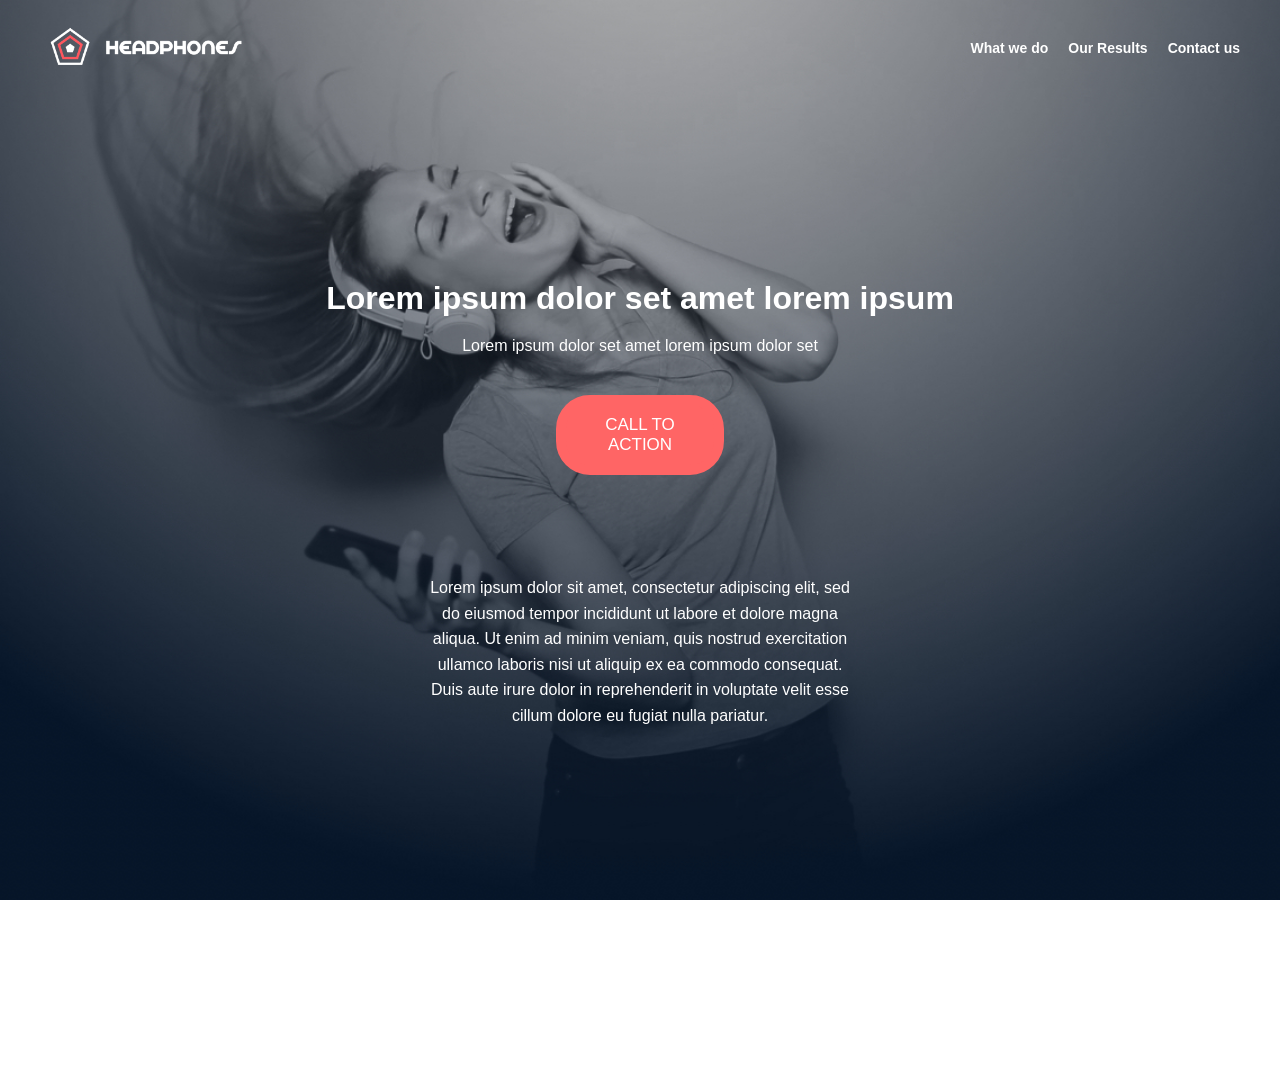
<file: headphones/0-index.html>
<!DOCTYPE html>
<html lang="en">
<head>
    <title>Header</title>
    <meta charset="UTF-8">
    <meta name="viewport" content="width=device-width, initial-scale=1.0">
    <link rel="stylesheet" href="0-styles.css">
</head>
<body>
    <!--Header Section-->
    <header>
        <div class="header-1">
            <img class=logo src="imgs/logo_headphones.png" alt="logo" width="15%">
            <nav class="main-nav">
                <li><a href="#">What we do</a></li>
                <li><a href="#">Our Results</a></li>
                <li><a href="#">Contact us</a></li>
                <svg class="menu-icon" xmlns="http://www.w3.org/2000/svg" fill="none" viewBox="0 0 24 24" stroke-width="1.5" stroke="currentColor" class="size-6">
                    <path stroke-linecap="round" stroke-linejoin="round" d="M3.75 6.75h16.5M3.75 12h16.5m-16.5 5.25h16.5" />
                </svg>
            </nav>

        </div>
        <div class ="header-content">
            <h1>Lorem ipsum dolor set amet lorem ipsum</h1>
            <p>Lorem ipsum dolor set amet lorem ipsum dolor set</p>
            <button class="buuton" type="submit">call to action</button>
            <div class="description">
                <p >Lorem ipsum dolor sit amet, consectetur adipiscing elit, sed do eiusmod tempor incididunt ut labore et dolore magna aliqua. Ut enim ad minim veniam, quis nostrud exercitation ullamco laboris nisi ut aliquip ex ea commodo consequat. Duis aute irure dolor in reprehenderit in voluptate velit esse cillum dolore eu fugiat nulla pariatur.</p></p>
            </div>
        </div>
    </header>
</body>
</html>
</file>
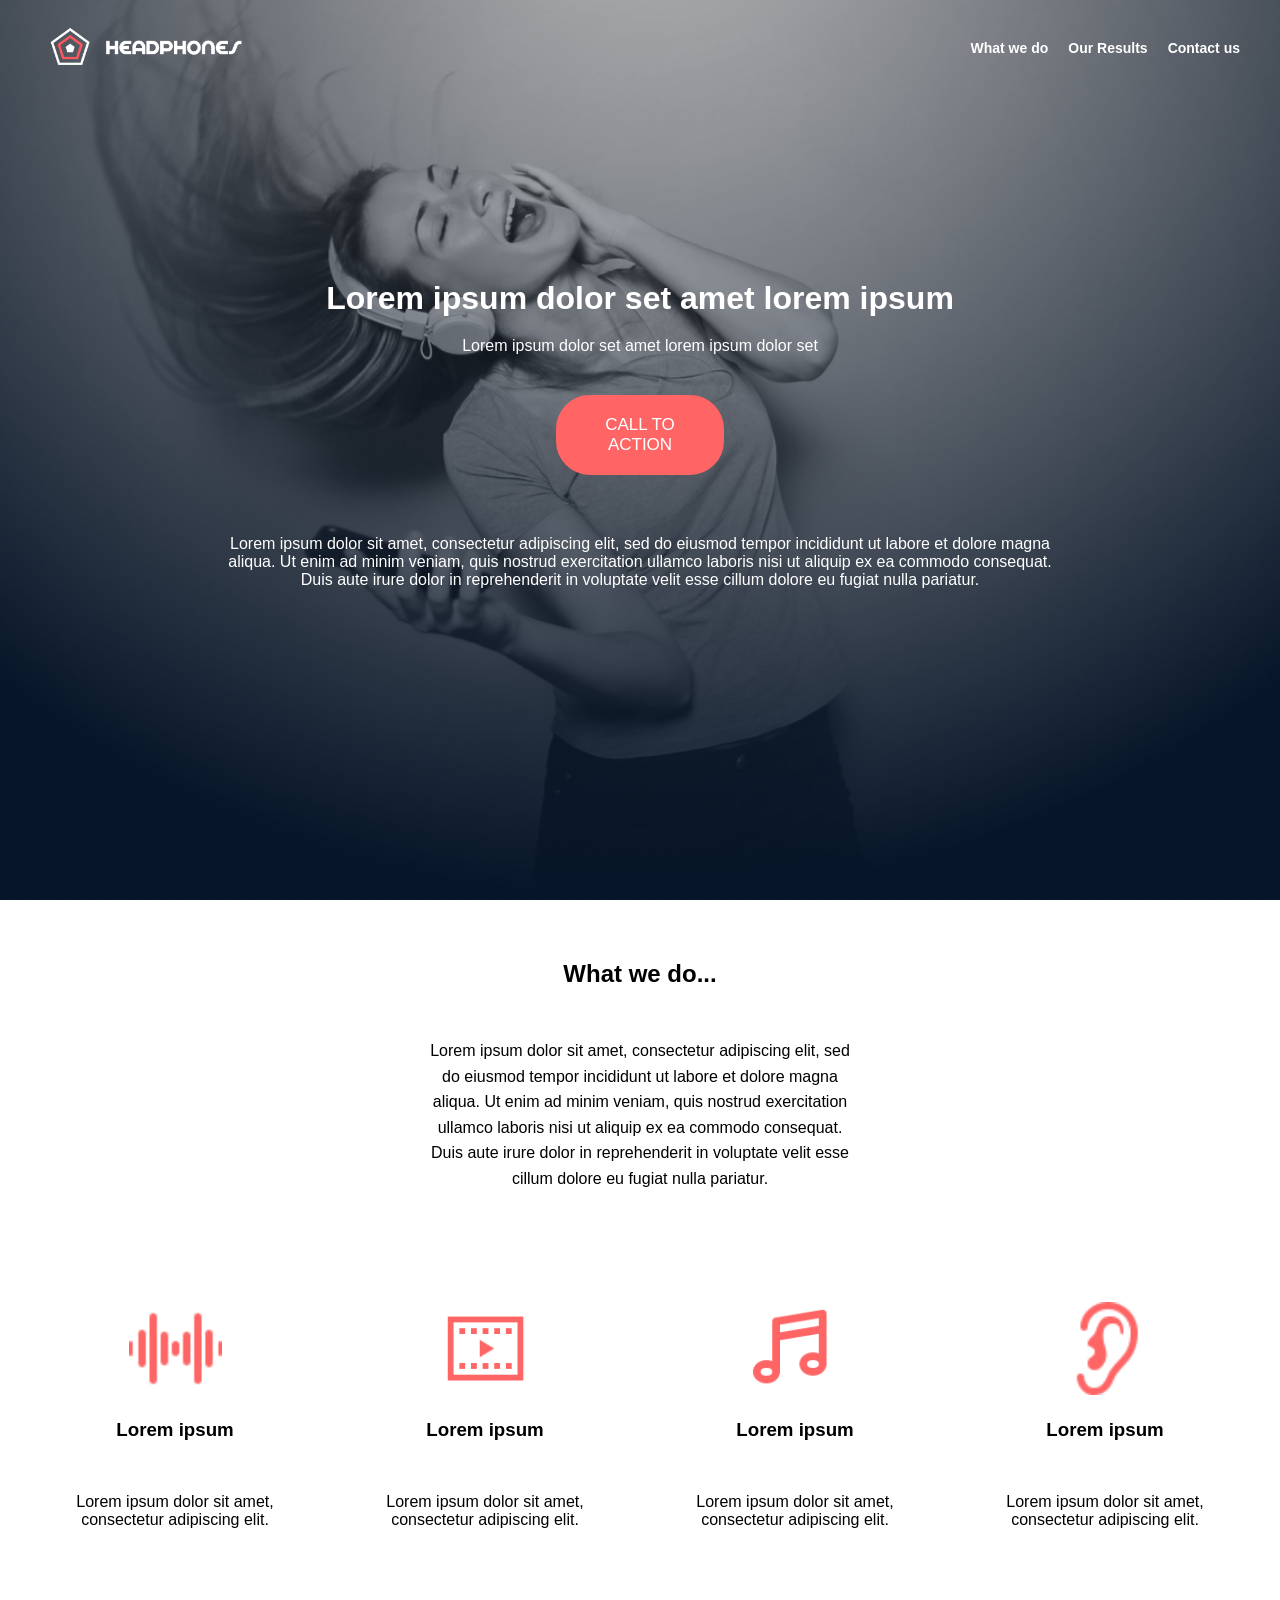
<file: headphones/1-index.html>
<!DOCTYPE html>
<html lang="en">
<head>
    <title>Header</title>
    <meta charset="UTF-8">
    <meta name="viewport" content="width=device-width, initial-scale=1.0">
    <link rel="stylesheet" href="1-styles.css">
</head>
<body>
    <!--Header Section-->
    <header>
        <div class="header-1">
            <img class=logo src="imgs/logo_headphones.png" alt="logo" width="15%">
            <nav class="main-nav">
                <li><a href="#">What we do</a></li>
                <li><a href="#">Our Results</a></li>
                <li><a href="#">Contact us</a></li>
                <svg class="menu-icon" xmlns="http://www.w3.org/2000/svg" fill="none" viewBox="0 0 24 24" stroke-width="1.5" stroke="currentColor" class="size-6">
                    <path stroke-linecap="round" stroke-linejoin="round" d="M3.75 6.75h16.5M3.75 12h16.5m-16.5 5.25h16.5" />
                </svg>
            <nav>
        </div>
        <div class ="header-content">
            <h1>Lorem ipsum dolor set amet lorem ipsum</h1>
            <p>Lorem ipsum dolor set amet lorem ipsum dolor set</p>
            <button class="buuton" type="submit">call to action</button>
            <div >
                <p class="description" >Lorem ipsum dolor sit amet, consectetur adipiscing elit, sed do eiusmod tempor incididunt ut labore et dolore magna aliqua. Ut enim ad minim veniam, quis nostrud exercitation ullamco laboris nisi ut aliquip ex ea commodo consequat. Duis aute irure dolor in reprehenderit in voluptate velit esse cillum dolore eu fugiat nulla pariatur.</p></p>
            </div>
        </div>
    </header>
    <!--What We Do Section-->
    <section >
        <div class="what-we-do"> 
            <h2>What we do...</h2>
            <p class="middle">Lorem ipsum dolor sit amet, consectetur adipiscing elit, sed do eiusmod tempor incididunt ut labore et dolore magna aliqua. Ut enim ad minim veniam, quis nostrud exercitation ullamco laboris nisi ut aliquip ex ea commodo consequat. Duis aute irure dolor in reprehenderit in voluptate velit esse cillum dolore eu fugiat nulla pariatur.</p>
        </div>
        <div class="option-list">
            <div >
                <img src="imgs/icons8-audio-wave-50.png" alt=""  >
                <h3 >Lorem ipsum</h3>
                <p class="option-list-text">Lorem ipsum dolor sit amet, consectetur adipiscing elit.</p>
            </div>
                <div>
                <img src="imgs/icons8-video-96.png" alt="">
                <h3>Lorem ipsum</h3>
                <p class="option-list-text">Lorem ipsum dolor sit amet, consectetur adipiscing elit.</p>
            </div>
            <div >
                <img src="imgs/icons8-musical-note-96.png" alt="">
                <h3>Lorem ipsum</h3>
                <p class="option-list-text">Lorem ipsum dolor sit amet, consectetur adipiscing elit.</p>
            </div>
            <div >
                <img src="imgs/icons8-hearing-52.png" alt="" width="30%">
                <h3>Lorem ipsum</h3>
                <p class="option-list-text">Lorem ipsum dolor sit amet, consectetur adipiscing elit.</p>
            </div>
        </div>
    </section>
</body>
</html>
</file>
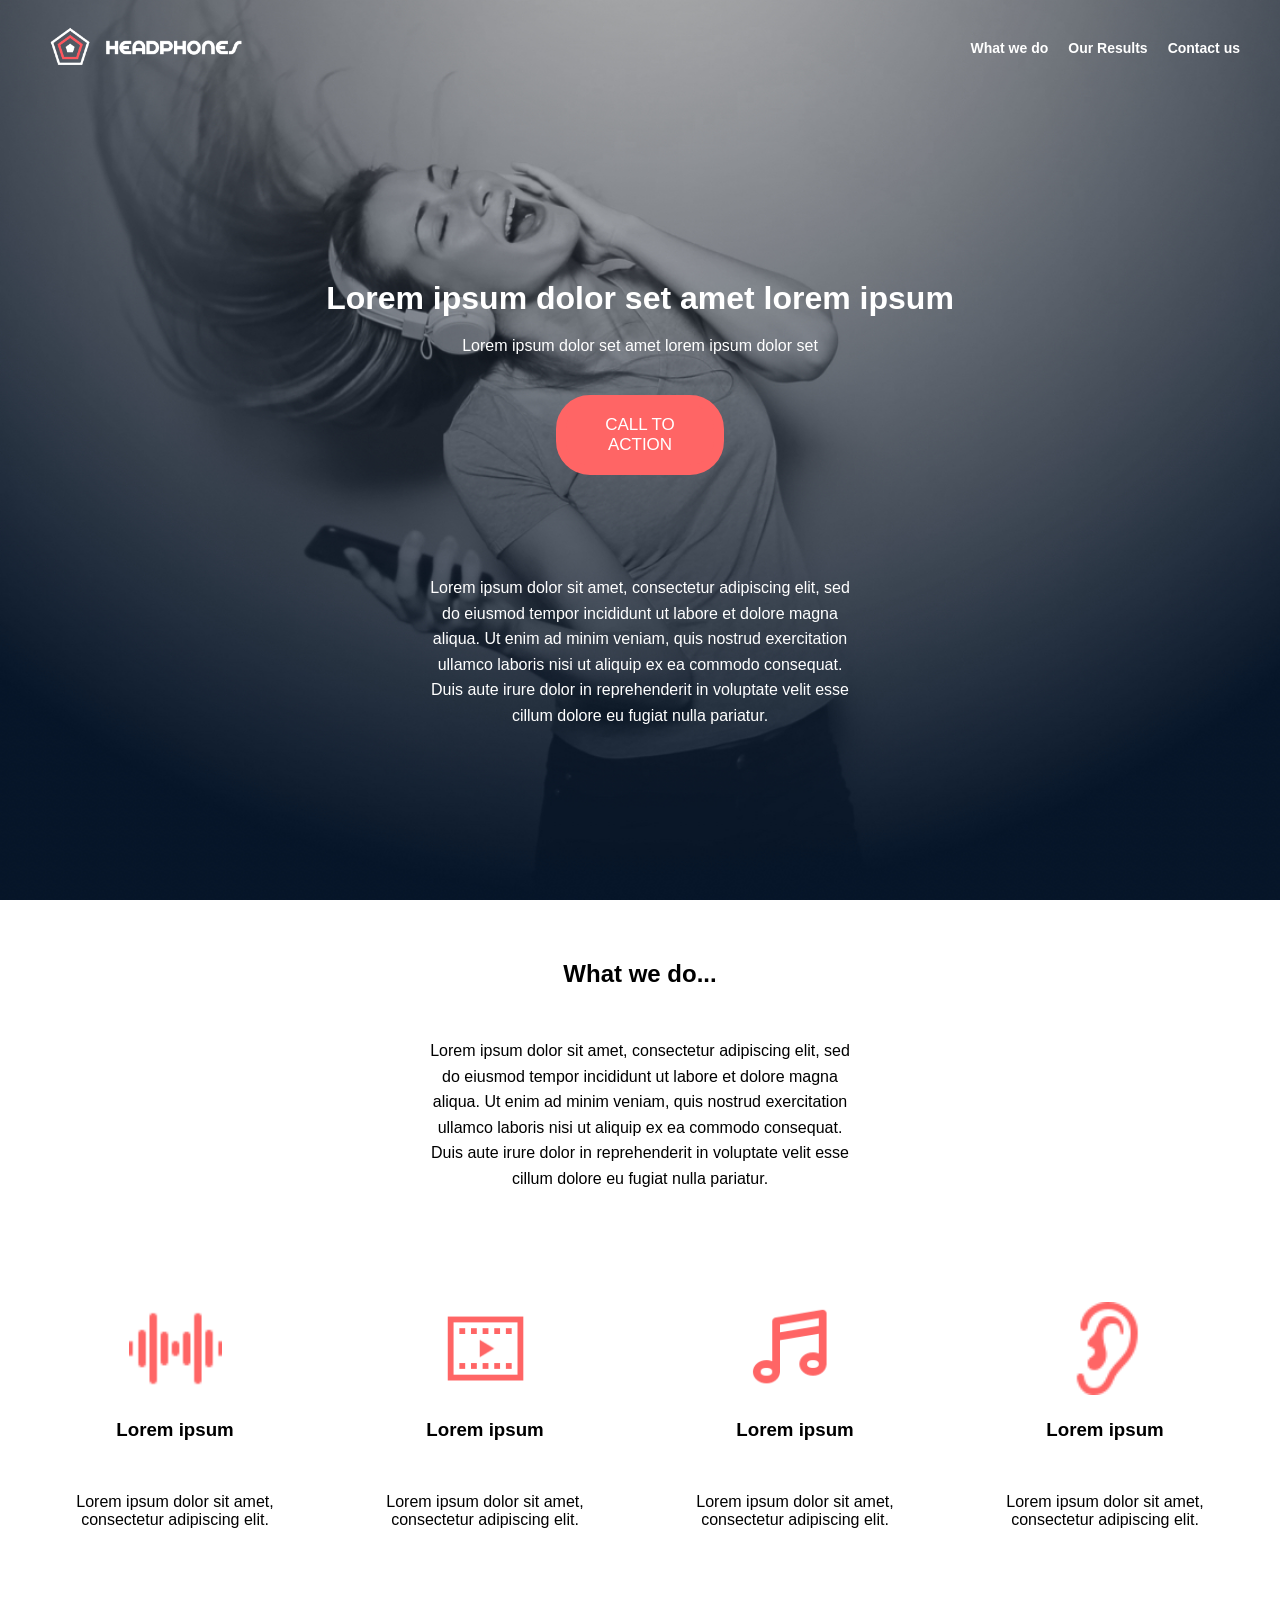
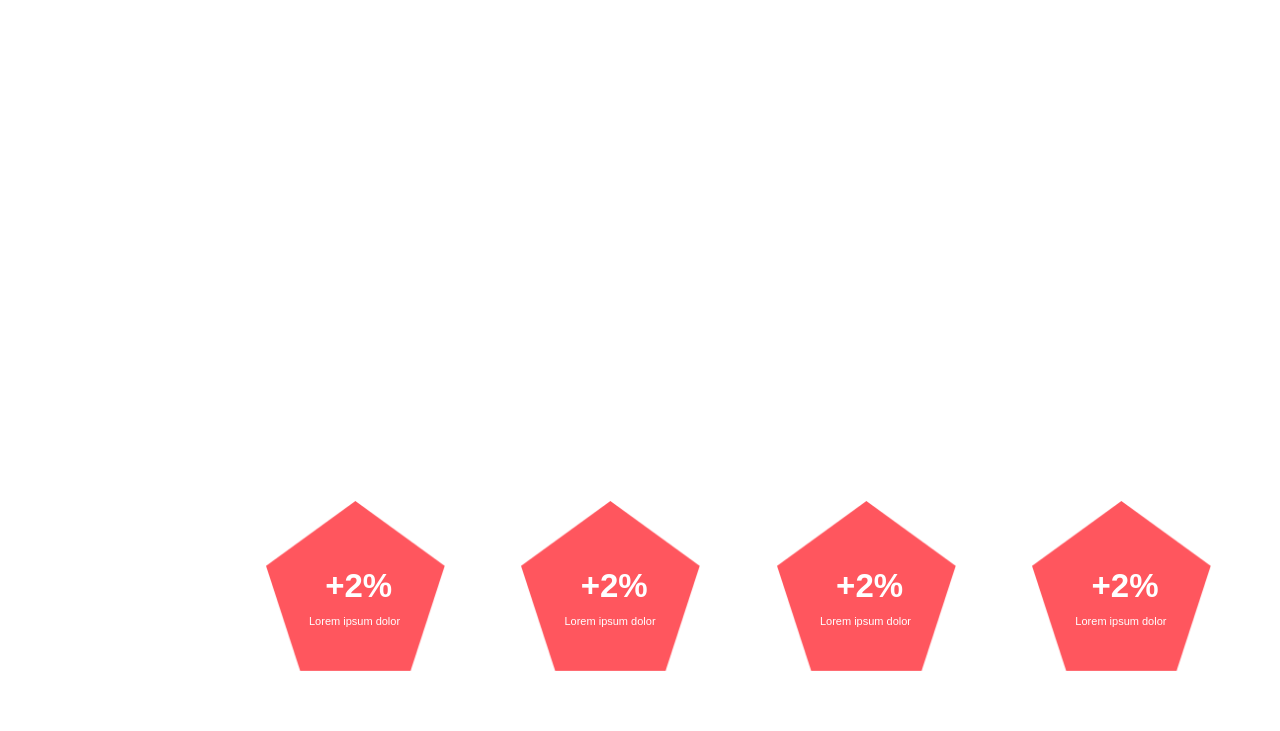
<file: headphones/2-index.html>
<!DOCTYPE html>
<html lang="en">
<head>
    <title>Header</title>
    <meta charset="UTF-8">
    <meta name="viewport" content="width=device-width, initial-scale=1.0">
    <link rel="stylesheet" href="2-styles.css">
</head>
<body>
    <!--Header Section-->
    <header>
        <div class="header-1">
            <img class=logo src="imgs/logo_headphones.png" alt="logo" width="15%">
            <nav class="main-nav">
                <li><a href="#">What we do</a></li>
                <li><a href="#">Our Results</a></li>
                <li><a href="#">Contact us</a></li>
                <svg class="menu-icon" xmlns="http://www.w3.org/2000/svg" fill="none" viewBox="0 0 24 24" stroke-width="1.5" stroke="currentColor" class="size-6">
                    <path stroke-linecap="round" stroke-linejoin="round" d="M3.75 6.75h16.5M3.75 12h16.5m-16.5 5.25h16.5" />
                </svg>
            <nav>
        </div>
        <div class ="header-content">
            <h1>Lorem ipsum dolor set amet lorem ipsum</h1>
            <p>Lorem ipsum dolor set amet lorem ipsum dolor set</p>
            <button class="buuton" type="submit">call to action</button>
            <div class="description">
                <p >Lorem ipsum dolor sit amet, consectetur adipiscing elit, sed do eiusmod tempor incididunt ut labore et dolore magna aliqua. Ut enim ad minim veniam, quis nostrud exercitation ullamco laboris nisi ut aliquip ex ea commodo consequat. Duis aute irure dolor in reprehenderit in voluptate velit esse cillum dolore eu fugiat nulla pariatur.</p></p>
            </div>
        </div>
    </header>
    <!--What We Do Section-->
    <section >
        <div class="what-we-do"> 
            <h2>What we do...</h2>
            <p class="middle">Lorem ipsum dolor sit amet, consectetur adipiscing elit, sed do eiusmod tempor incididunt ut labore et dolore magna aliqua. Ut enim ad minim veniam, quis nostrud exercitation ullamco laboris nisi ut aliquip ex ea commodo consequat. Duis aute irure dolor in reprehenderit in voluptate velit esse cillum dolore eu fugiat nulla pariatur.</p>
        </div>
        <div class="option-list">
            <div >
                <img src="imgs/icons8-audio-wave-50.png" alt=""  >
                <h3 >Lorem ipsum</h3>
                <p class="option-list-text">Lorem ipsum dolor sit amet, consectetur adipiscing elit.</p>
            </div>
                <div>
                <img src="imgs/icons8-video-96.png" alt="">
                <h3>Lorem ipsum</h3>
                <p class="option-list-text">Lorem ipsum dolor sit amet, consectetur adipiscing elit.</p>
            </div>
            <div >
                <img src="imgs/icons8-musical-note-96.png" alt="">
                <h3>Lorem ipsum</h3>
                <p class="option-list-text">Lorem ipsum dolor sit amet, consectetur adipiscing elit.</p>
            </div>
            <div >
                <img src="imgs/icons8-hearing-52.png" alt="" width="30%">
                <h3>Lorem ipsum</h3>
                <p class="option-list-text">Lorem ipsum dolor sit amet, consectetur adipiscing elit.</p>
            </div>
        </div>
    </section>
    <!--OUR RESULTS SECTION-->
    <section class="result">
        <div class="container">
            <div class="middle-1">
                <h2>Our results speak for themselves</h2>
                <p>Lorem ipsum dolor sit amet, consectetur adipiscing elit, sed do eiusmod tempor incididunt ut labore et dolore magna aliqua. Ut enim ad minim veniam, quis nostrud exercitation ullamco laboris nisi ut aliquip ex ea commodo consequat. Duis aute irure dolor in reprehenderit in voluptate velit esse cillum dolore eu fugiat nulla pariatur.</p>
            </div>
            <div class="pen-logo">
                <div class="image-container">
                    <img src="imgs/pentagone.png" alt="">
                    <div class="overlay-text">+2%</div>
                    <div class="overlay-text-1">Lorem ipsum dolor</div>
                </div>
                <div class="image-container">
                    <img src="imgs/pentagone.png" alt="">
                    <div class="overlay-text">+2%</div>
                    <div class="overlay-text-1">Lorem ipsum dolor</div>
                </div>
                <div class="image-container">
                    <img src="imgs/pentagone.png" alt="">
                    <div class="overlay-text">+2%</div>
                    <div class="overlay-text-1">Lorem ipsum dolor</div>
                </div>
                <div class="image-container">
                    <img src="imgs/pentagone.png" alt="">
                    <div class="overlay-text">+2%</div>
                    <div class="overlay-text-1">Lorem ipsum dolor</div>
                </div>
            </div>
        </div>
    </section>
</body>
</html>
</file>
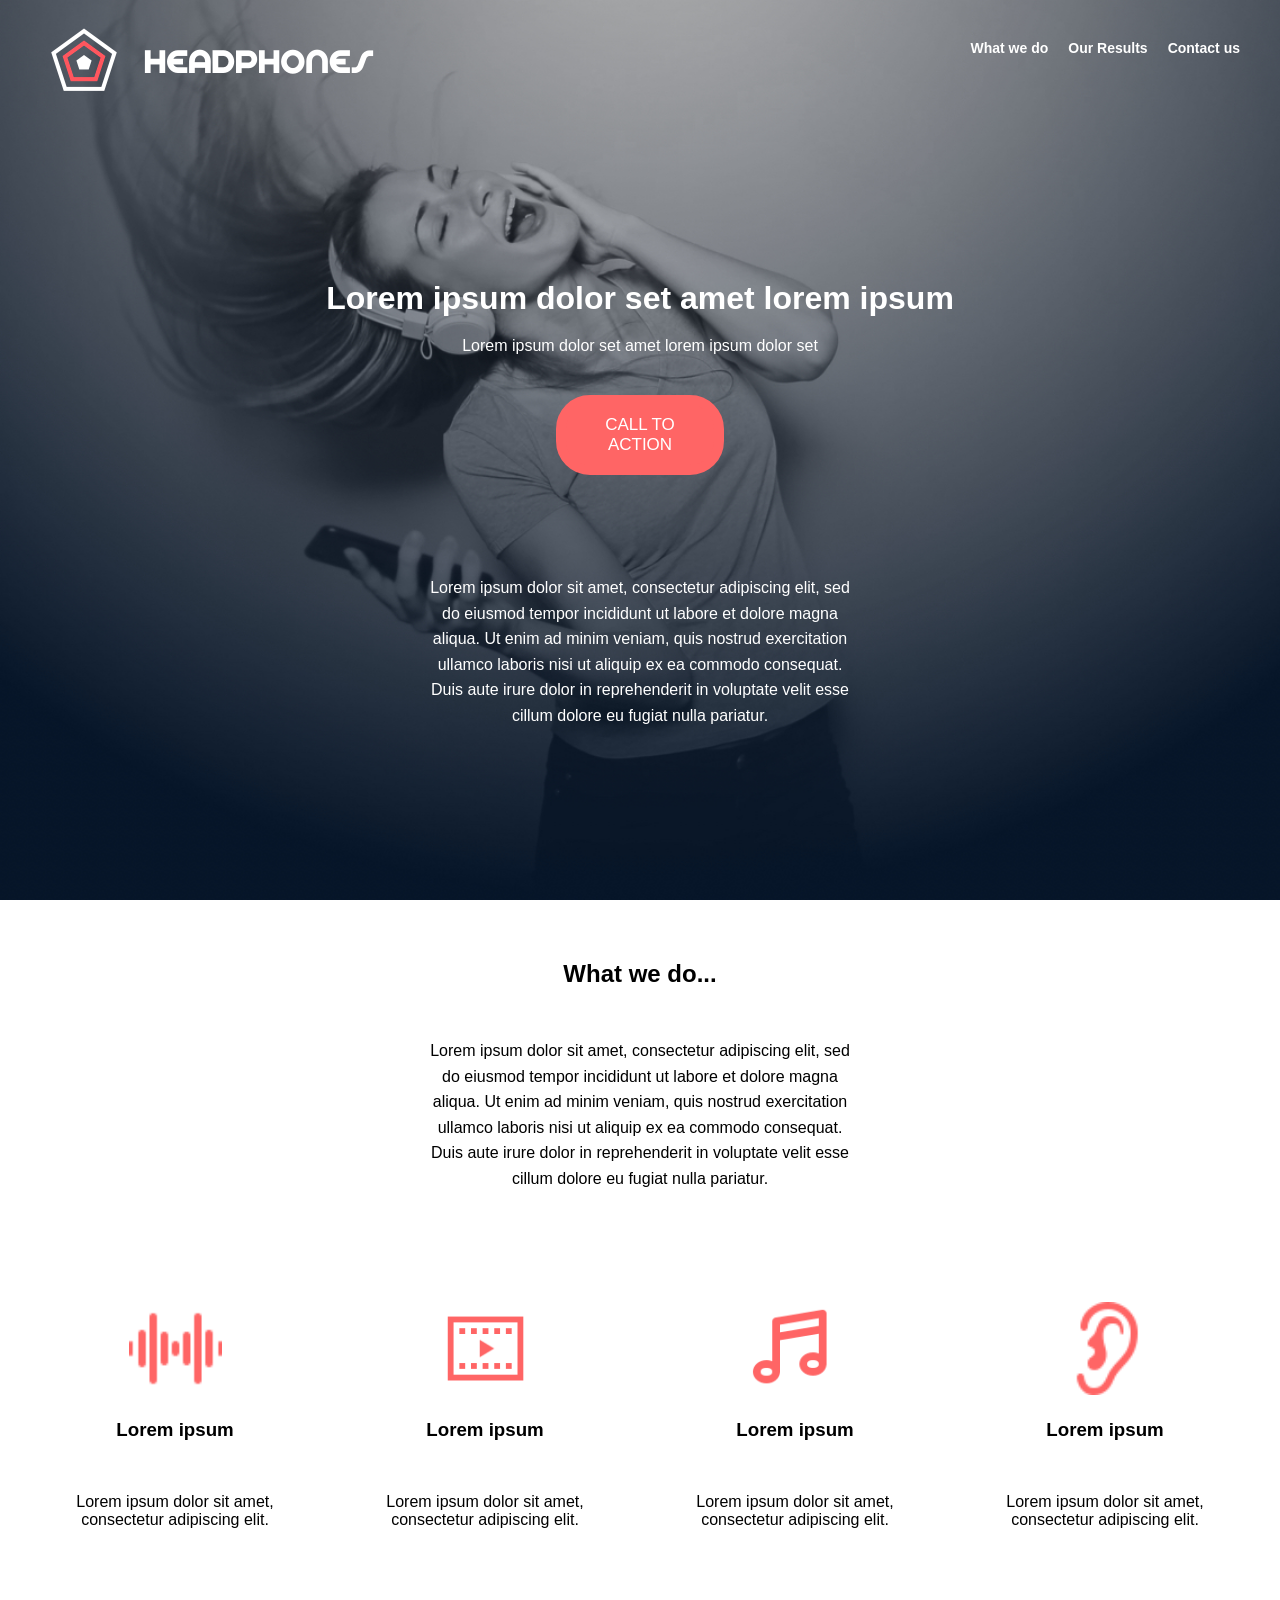
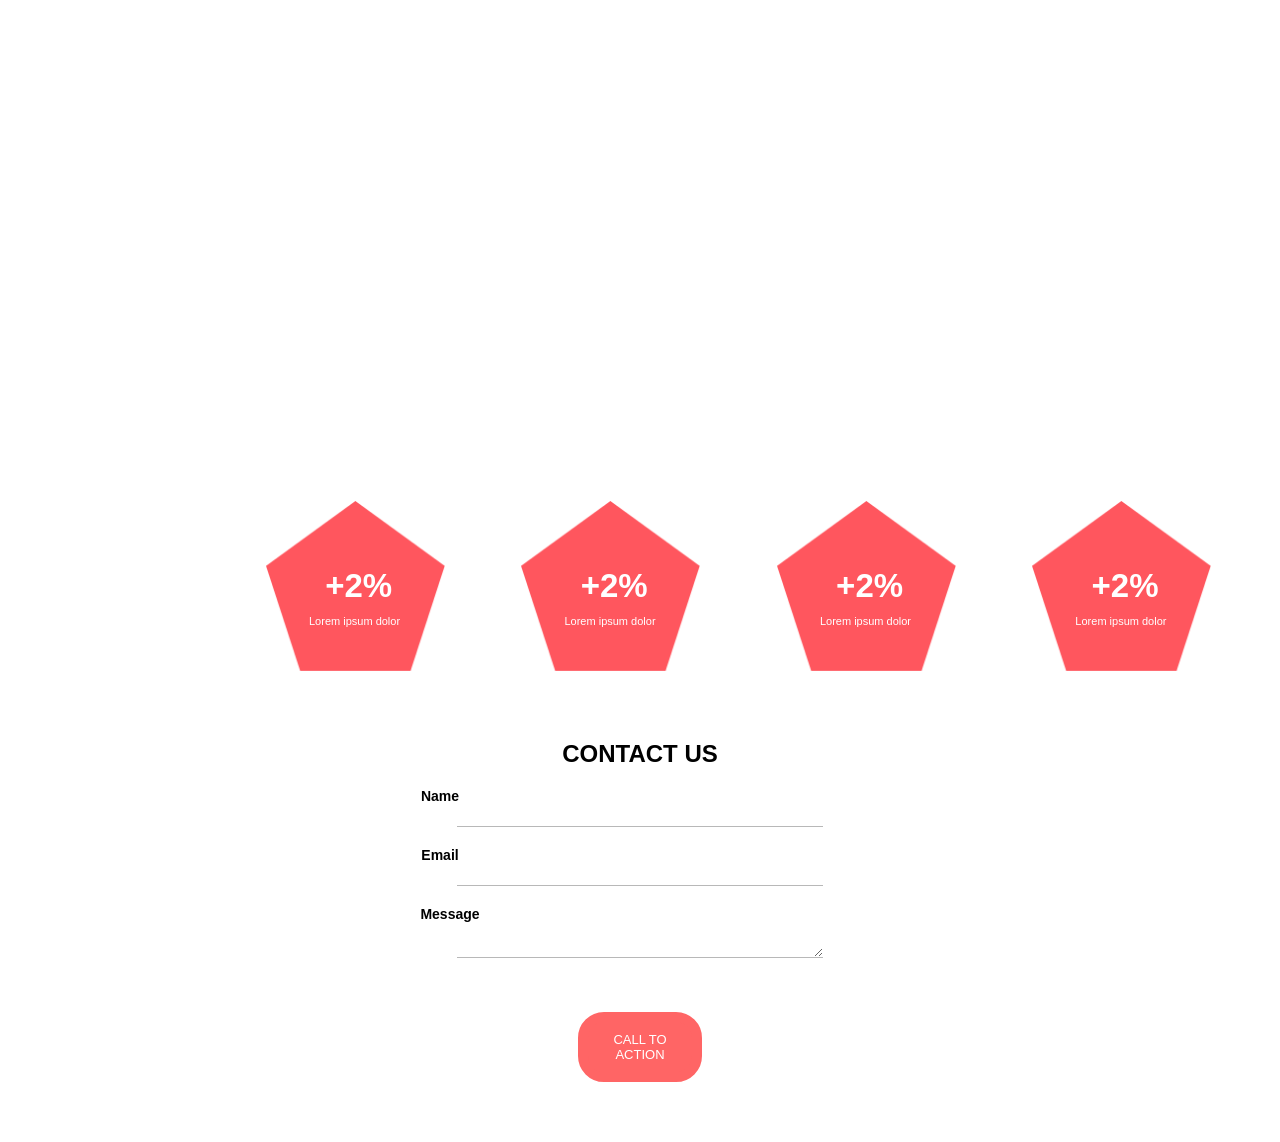
<file: headphones/3-index.html>
<!DOCTYPE html>
<html lang="en">
<head>
    <title>Header</title>
    <meta charset="UTF-8">
    <meta name="viewport" content="width=device-width, initial-scale=1.0">
    <link rel="stylesheet" href="3-styles.css">
</head>
<body>
    <!--Header Section-->
    <header>
        <div class="header-1">
            <img class=logo src="imgs/logo_headphones.png" alt="logo" >
            <nav class="main-nav">
                <li><a href="#">What we do</a></li>
                <li><a href="#">Our Results</a></li>
                <li><a href="#">Contact us</a></li>
                <svg class="menu-icon" xmlns="http://www.w3.org/2000/svg" fill="none" viewBox="0 0 24 24" stroke-width="1.5" stroke="currentColor" class="size-6">
                    <path stroke-linecap="round" stroke-linejoin="round" d="M3.75 6.75h16.5M3.75 12h16.5m-16.5 5.25h16.5" />
                </svg>
            <nav>
        </div>
        <div class ="header-content">
            <h1>Lorem ipsum dolor set amet lorem ipsum</h1>
            <p>Lorem ipsum dolor set amet lorem ipsum dolor set</p>
            <button class="buuton" type="submit">call to action</button>
            <div class="description">
                <p >Lorem ipsum dolor sit amet, consectetur adipiscing elit, sed do eiusmod tempor incididunt ut labore et dolore magna aliqua. Ut enim ad minim veniam, quis nostrud exercitation ullamco laboris nisi ut aliquip ex ea commodo consequat. Duis aute irure dolor in reprehenderit in voluptate velit esse cillum dolore eu fugiat nulla pariatur.</p></p>
            </div>
        </div>
    </header>
        <!--What We Do Section-->
        <section >
            <div class="what-we-do"> 
                <h2>What we do...</h2>
                <p class="middle">Lorem ipsum dolor sit amet, consectetur adipiscing elit, sed do eiusmod tempor incididunt ut labore et dolore magna aliqua. Ut enim ad minim veniam, quis nostrud exercitation ullamco laboris nisi ut aliquip ex ea commodo consequat. Duis aute irure dolor in reprehenderit in voluptate velit esse cillum dolore eu fugiat nulla pariatur.</p>
            </div>
            <div class="option-list">
                <div >
                    <img src="imgs/icons8-audio-wave-50.png" alt=""  >
                    <h3 >Lorem ipsum</h3>
                    <p class="option-list-text">Lorem ipsum dolor sit amet, consectetur adipiscing elit.</p>
                </div>
                    <div>
                    <img src="imgs/icons8-video-96.png" alt="">
                    <h3>Lorem ipsum</h3>
                    <p class="option-list-text">Lorem ipsum dolor sit amet, consectetur adipiscing elit.</p>
                </div>
                <div >
                    <img src="imgs/icons8-musical-note-96.png" alt="">
                    <h3>Lorem ipsum</h3>
                    <p class="option-list-text">Lorem ipsum dolor sit amet, consectetur adipiscing elit.</p>
                </div>
                <div >
                    <img src="imgs/icons8-hearing-52.png" alt="" width="30%">
                    <h3>Lorem ipsum</h3>
                    <p class="option-list-text">Lorem ipsum dolor sit amet, consectetur adipiscing elit.</p>
                </div>
            </div>
        </section>
    <!--OUR RESULTS SECTION-->
    <section class="result">
        <div class="container">
            <div class="middle-1">
                <h2>Our results speak for themselves</h2>
                <p>Lorem ipsum dolor sit amet, consectetur adipiscing elit, sed do eiusmod tempor incididunt ut labore et dolore magna aliqua. Ut enim ad minim veniam, quis nostrud exercitation ullamco laboris nisi ut aliquip ex ea commodo consequat. Duis aute irure dolor in reprehenderit in voluptate velit esse cillum dolore eu fugiat nulla pariatur.</p>
            </div>
            <div class="pen-logo">
                <div class="image-container">
                    <img src="imgs/pentagone.png" alt="">
                    <div class="overlay-text">+2%</div>
                    <div class="overlay-text-1">Lorem ipsum dolor</div>
                </div>
                <div class="image-container">
                    <img src="imgs/pentagone.png" alt="">
                    <div class="overlay-text">+2%</div>
                    <div class="overlay-text-1">Lorem ipsum dolor</div>
                </div>
                <div class="image-container">
                    <img src="imgs/pentagone.png" alt="">
                    <div class="overlay-text">+2%</div>
                    <div class="overlay-text-1">Lorem ipsum dolor</div>
                </div>
                <div class="image-container">
                    <img src="imgs/pentagone.png" alt="">
                    <div class="overlay-text">+2%</div>
                    <div class="overlay-text-1">Lorem ipsum dolor</div>
                </div>
            </div>
        </div>
    </section>
    <!-- our FORM -->
    <form  action="#" method="post">
        <h2>CONTACT US</h2>
        <div>
            <label for="name">Name</label>
            <input type="text" id="name" required>
        </div>
        <div>
            <label for="email">Email</label>
            <input type="email" id="email" required>
        </div>
        <div>
            <label for="message" class="msg" >Message</label>
            <textarea name="message" id="message"></textarea>
        </div>
        <button class="button" type="submit">CALL TO ACTION</button>
    </form>
</body>
</html>
</file>
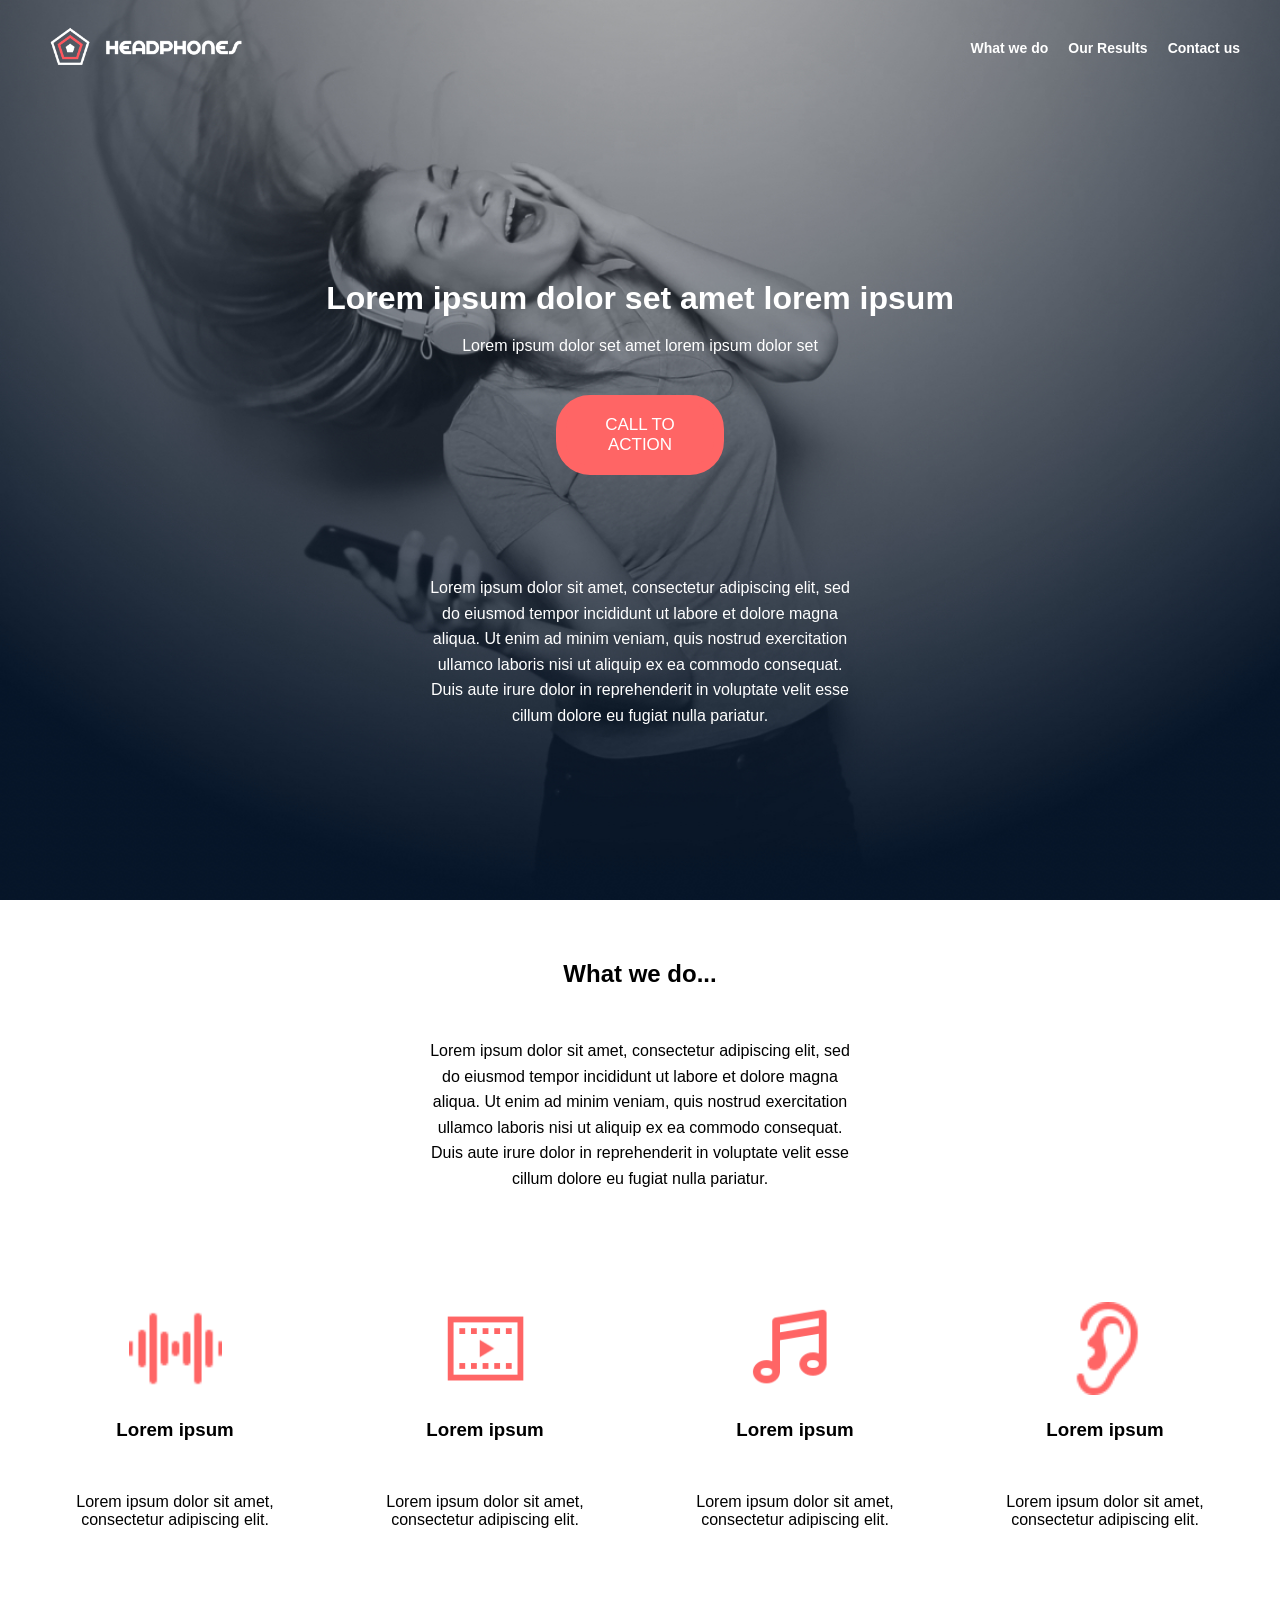
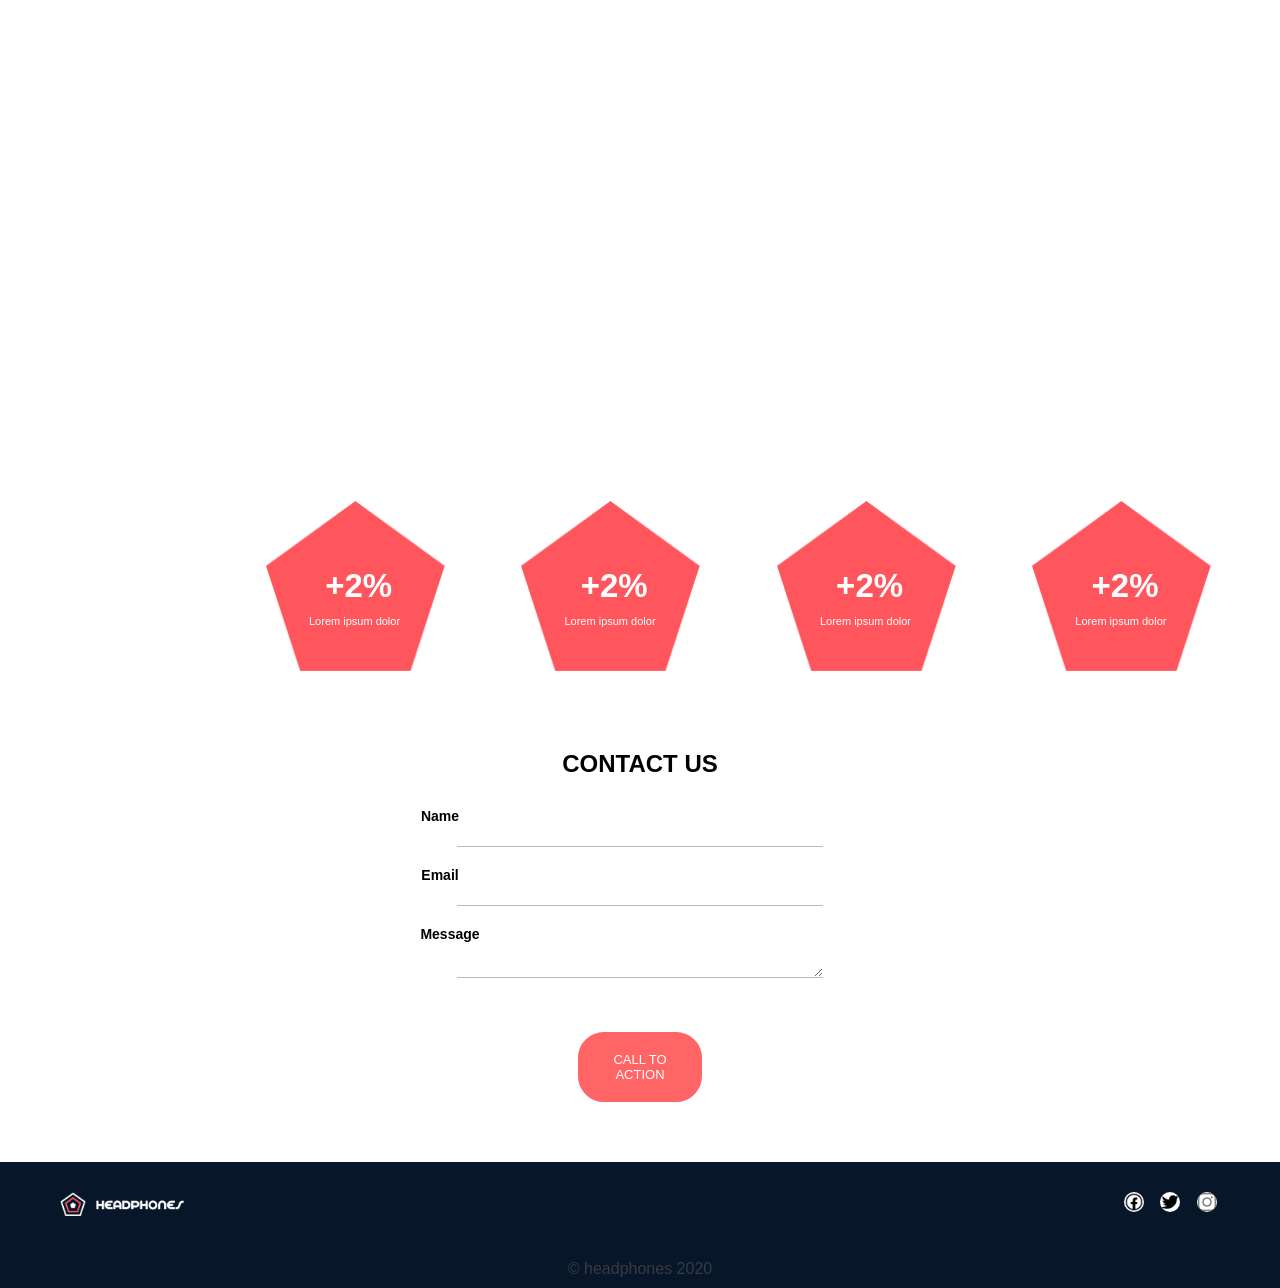
<file: headphones/4-index.html>
<!DOCTYPE html>
<html lang="en">
<head>
    <title>Header</title>
    <meta charset="UTF-8">
    <meta name="viewport" content="width=device-width, initial-scale=1.0">
    <link rel="stylesheet" href="4-styles.css">
</head>
<body class="works_on_smartphone">
    <!--Header Section-->
    <header>
        <div class="header-1">
            <img class=logo src="imgs/logo_headphones.png" alt="logo" width="15%">
            <nav class="main-nav">
                <li><a href="#">What we do</a></li>
                <li><a href="#">Our Results</a></li>
                <li><a href="#">Contact us</a></li>
                <svg class="menu-icon" xmlns="http://www.w3.org/2000/svg" fill="none" viewBox="0 0 24 24" stroke-width="1.5" stroke="currentColor" class="size-6">
                    <path stroke-linecap="round" stroke-linejoin="round" d="M3.75 6.75h16.5M3.75 12h16.5m-16.5 5.25h16.5" />
                </svg>
            <nav>
        </div>
        <div class ="header-content">
            <h1>Lorem ipsum dolor set amet lorem ipsum</h1>
            <p>Lorem ipsum dolor set amet lorem ipsum dolor set</p>
            <button class="buuton" type="submit">call to action</button>
            <div class="description">
                <p >Lorem ipsum dolor sit amet, consectetur adipiscing elit, sed do eiusmod tempor incididunt ut labore et dolore magna aliqua. Ut enim ad minim veniam, quis nostrud exercitation ullamco laboris nisi ut aliquip ex ea commodo consequat. Duis aute irure dolor in reprehenderit in voluptate velit esse cillum dolore eu fugiat nulla pariatur.</p></p>
            </div>
        </div>
    </header>
    <!--What We Do Section-->
    <section >
        <div class="what-we-do"> 
            <h2>What we do...</h2>
            <p class="middle">Lorem ipsum dolor sit amet, consectetur adipiscing elit, sed do eiusmod tempor incididunt ut labore et dolore magna aliqua. Ut enim ad minim veniam, quis nostrud exercitation ullamco laboris nisi ut aliquip ex ea commodo consequat. Duis aute irure dolor in reprehenderit in voluptate velit esse cillum dolore eu fugiat nulla pariatur.</p>
        </div>
        <div class="option-list">
            <div >
                <img src="imgs/icons8-audio-wave-50.png" alt=""  >
                <h3 >Lorem ipsum</h3>
                <p class="option-list-text">Lorem ipsum dolor sit amet, consectetur adipiscing elit.</p>
            </div>
                <div>
                <img src="imgs/icons8-video-96.png" alt="">
                <h3>Lorem ipsum</h3>
                <p class="option-list-text">Lorem ipsum dolor sit amet, consectetur adipiscing elit.</p>
            </div>
            <div >
                <img src="imgs/icons8-musical-note-96.png" alt="">
                <h3>Lorem ipsum</h3>
                <p class="option-list-text">Lorem ipsum dolor sit amet, consectetur adipiscing elit.</p>
            </div>
            <div >
                <img src="imgs/icons8-hearing-52.png" alt="" width="30%">
                <h3>Lorem ipsum</h3>
                <p class="option-list-text">Lorem ipsum dolor sit amet, consectetur adipiscing elit.</p>
            </div>
        </div>
    </section>
    <!--OUR RESULTS SECTION-->
    <section class="result">
        <div class="container">
            <div class="middle-1">
                <h2>Our results speak for themselves</h2>
                <p>Lorem ipsum dolor sit amet, consectetur adipiscing elit, sed do eiusmod tempor incididunt ut labore et dolore magna aliqua. Ut enim ad minim veniam, quis nostrud exercitation ullamco laboris nisi ut aliquip ex ea commodo consequat. Duis aute irure dolor in reprehenderit in voluptate velit esse cillum dolore eu fugiat nulla pariatur.</p>
            </div>
            <div class="pen-logo">
                <div class="image-container">
                    <img src="imgs/pentagone.png" alt="">
                    <div class="overlay-text">+2%</div>
                    <div class="overlay-text-1">Lorem ipsum dolor</div>
                </div>
                <div class="image-container">
                    <img src="imgs/pentagone.png" alt="">
                    <div class="overlay-text">+2%</div>
                    <div class="overlay-text-1">Lorem ipsum dolor</div>
                </div>
                <div class="image-container">
                    <img src="imgs/pentagone.png" alt="">
                    <div class="overlay-text">+2%</div>
                    <div class="overlay-text-1">Lorem ipsum dolor</div>
                </div>
                <div class="image-container">
                    <img src="imgs/pentagone.png" alt="">
                    <div class="overlay-text">+2%</div>
                    <div class="overlay-text-1">Lorem ipsum dolor</div>
                </div>
            </div>
        </div>
    </section>
    <!-- our FORM -->
    <form action="#" method="post">
        <div>
            <h2>CONTACT US</h2>
        </div>
        <div>
            <label for="name">Name</label>
            <input type="text" id="name" required>
        </div>
        <div>
            <label for="email">Email</label>
            <input type="email" id="email" required>
        </div>
        <div>
            <label for="message" class="msg">Message</label>
            <textarea name="message" id="message"></textarea>
        </div>
        <button type="submit">CALL TO ACTION</button>
    </form>
    <!-- FOOTER -->
    <footer>
        <div >
            <img class="footer-logo" src="imgs/logo_headphones.png" alt="logo" >
        </div>
        <div class="social-media-logo">
            <img class="fb" src="imgs/icons8-facebook-logo-48.png" alt="fb">
            <img class="fb" src="imgs/icons8-twitter-bird-24.png" alt="X">
            <img class="fb" src="imgs/icons8-instagram-logo-50.png" alt="instagram">
        </div>
        <p class="copy-right">&copy; headphones 2020</p>
    </footer>
</body>
</html>
</file>
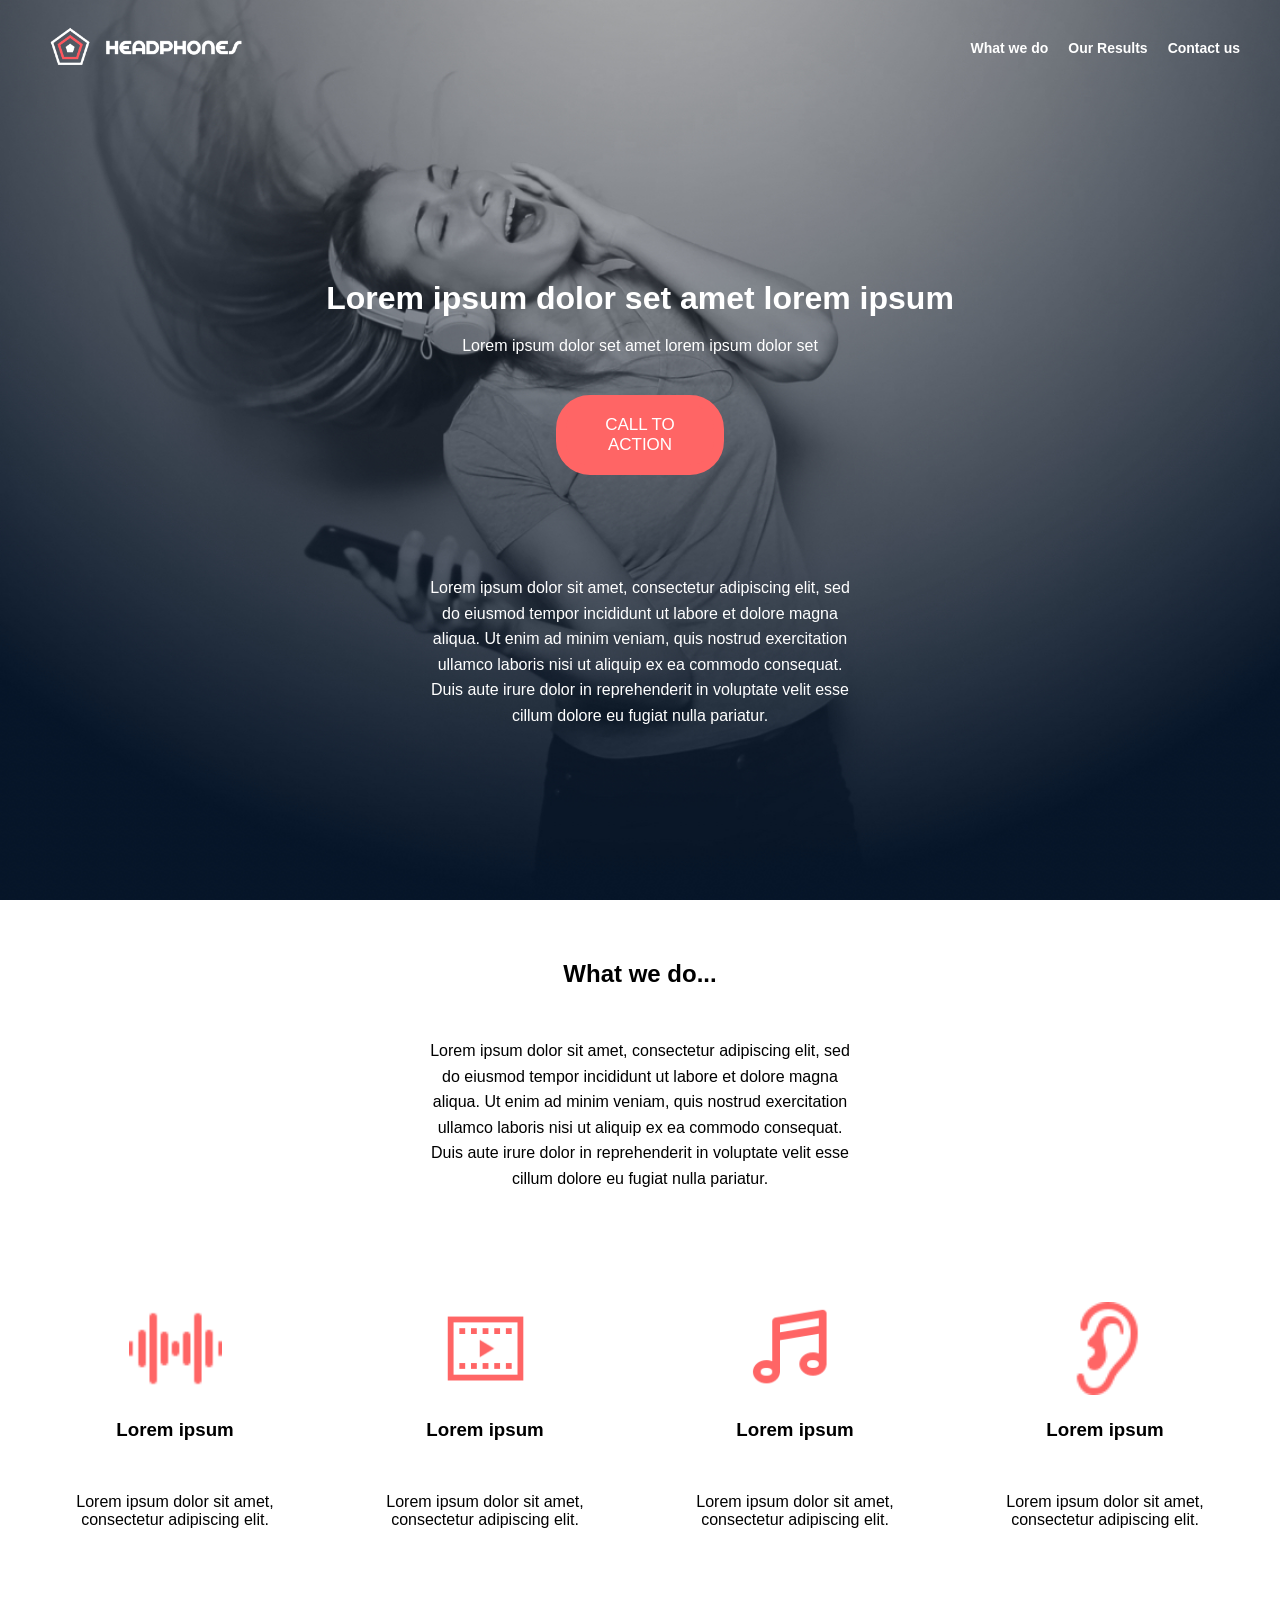
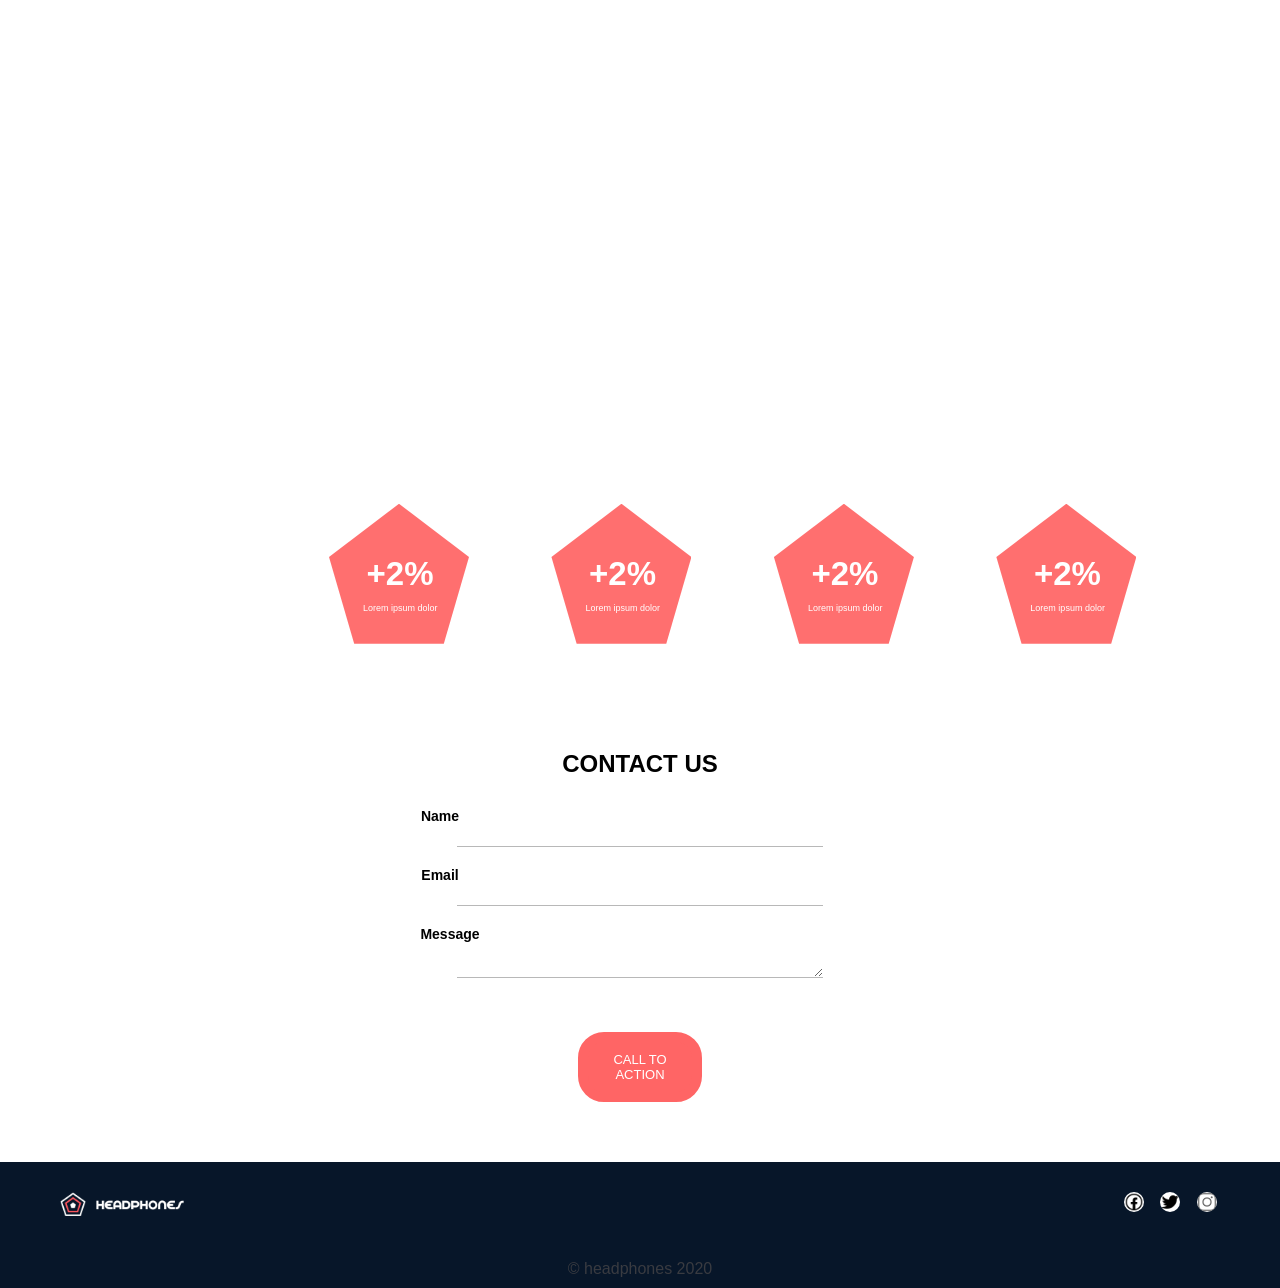
<file: headphones/6-index.html>
<!DOCTYPE html>
<html lang="en">
<head>
    <title>Header</title>
    <meta charset="UTF-8">
    <meta name="viewport" content="width=device-width, initial-scale=1.0">
    <link rel="stylesheet" href="6-styles.css">
</head>
<body class="works_on_smartphone">
    <!--Header Section-->
    <header>
        <div class="header-1">
            <img class=logo src="imgs/logo_headphones.png" alt="logo" width="15%">
            <nav class="main-nav">
                <li><a href="#">What we do</a></li>
                <li><a href="#">Our Results</a></li>
                <li><a href="#">Contact us</a></li>
                <svg class="menu-icon" xmlns="http://www.w3.org/2000/svg" fill="none" viewBox="0 0 24 24" stroke-width="1.5" stroke="currentColor" class="size-6">
                <path stroke-linecap="round" stroke-linejoin="round" d="M3.75 6.75h16.5M3.75 12h16.5m-16.5 5.25h16.5" />
                </svg>
            <nav>
        </div>
        <div class ="header-content">
            <h1>Lorem ipsum dolor set amet lorem ipsum</h1>
            <p>Lorem ipsum dolor set amet lorem ipsum dolor set</p>
            <button class="buuton" type="submit">call to action</button>
            <div class="description">
                <p >Lorem ipsum dolor sit amet, consectetur adipiscing elit, sed do eiusmod tempor incididunt ut labore et dolore magna aliqua. Ut enim ad minim veniam, quis nostrud exercitation ullamco laboris nisi ut aliquip ex ea commodo consequat. Duis aute irure dolor in reprehenderit in voluptate velit esse cillum dolore eu fugiat nulla pariatur.</p></p>
            </div>
        </div>
</header>
    <!--What We Do Section-->
    <section >
        <div class="what-we-do"> 
            <h2>What we do...</h2>
            <p class="middle">Lorem ipsum dolor sit amet, consectetur adipiscing elit, sed do eiusmod tempor incididunt ut labore et dolore magna aliqua. Ut enim ad minim veniam, quis nostrud exercitation ullamco laboris nisi ut aliquip ex ea commodo consequat. Duis aute irure dolor in reprehenderit in voluptate velit esse cillum dolore eu fugiat nulla pariatur.</p>
        </div>
        <div class="option-list">
        <div >
            <img src="imgs/icons8-audio-wave-50.png" alt=""  >
            <h3 >Lorem ipsum</h3>
            <p class="option-list-text">Lorem ipsum dolor sit amet, consectetur adipiscing elit.</p>
        </div>
        <div>
            <img src="imgs/icons8-video-96.png" alt="">
            <h3>Lorem ipsum</h3>
            <p class="option-list-text">Lorem ipsum dolor sit amet, consectetur adipiscing elit.</p>
        </div>
        <div >
            <img src="imgs/icons8-musical-note-96.png" alt="">
            <h3>Lorem ipsum</h3>
            <p class="option-list-text">Lorem ipsum dolor sit amet, consectetur adipiscing elit.</p>
        </div>
        <div >
            <img src="imgs/icons8-hearing-52.png" alt="" width="30%">
            <h3>Lorem ipsum</h3>
            <p class="option-list-text">Lorem ipsum dolor sit amet, consectetur adipiscing elit.</p>
        </div>
        </div>
    </section>
    <!--OUR RESULTS SECTION-->
    <section class="result">
        <div class="container">
            <div class="middle-1">
                <h2>Our results speaks for themselves</h2>
                <p>Lorem ipsum dolor sit amet, consectetur adipiscing elit, sed do eiusmod tempor incididunt ut labore et dolore magna aliqua. Ut enim ad minim veniam, quis nostrud exercitation ullamco laboris nisi ut aliquip ex ea commodo consequat. Duis aute irure dolor in reprehenderit in voluptate velit esse cillum dolore eu fugiat nulla pariatur.</p>
            </div>
            <div class="pen-logo">
                <div class="image-container">
                    <div class="pentagon"></div>
                    <div class="overlay-text">+2%</div>
                    <div class="overlay-text-1">Lorem ipsum dolor</div>
                </div>
                <div class="image-container">
                    <div class="pentagon"></div>
                    <div class="overlay-text">+2%</div>
                    <div class="overlay-text-1">Lorem ipsum dolor</div>
                </div>
                <div class="image-container">
                    <div class="pentagon"></div>
                    <div class="overlay-text">+2%</div>
                    <div class="overlay-text-1">Lorem ipsum dolor</div>
                </div>
                <div class="image-container">
                    <div class="pentagon"></div>
                    <div class="overlay-text">+2%</div>
                    <div class="overlay-text-1">Lorem ipsum dolor</div>
                </div>
            </div>
        </div>
    </section>
    <!-- our FORM -->
    <form action="#" method="post">
        <div>
            <h2>CONTACT US</h2>
        </div>
        <div>
            <label for="name">Name</label>
            <input type="text" id="name" required>
        </div>
        <div>
            <label for="email">Email</label>
            <input type="email" id="email" required>
        </div>
        <div>
            <label for="message" class="msg">Message</label>
            <textarea name="message" id="message"></textarea>
        </div>
        <button type="submit">CALL TO ACTION</button>
    </form>
    <!-- FOOTER -->
    <footer>
        <div >
            <img class="footer-logo" src="imgs/logo_headphones.png" alt="logo" >
        </div>
        <div class="social-media-logo">
            <img class="fb" src="imgs/icons8-facebook-logo-48.png" alt="fb">
            <img class="fb" src="imgs/icons8-twitter-bird-24.png" alt="X">
            <img class="fb" src="imgs/icons8-instagram-logo-50.png" alt="instagram">
        </div>
        <p class="copy-right">&copy; headphones 2020</p>
    </footer>
</body>
</html>
</file>
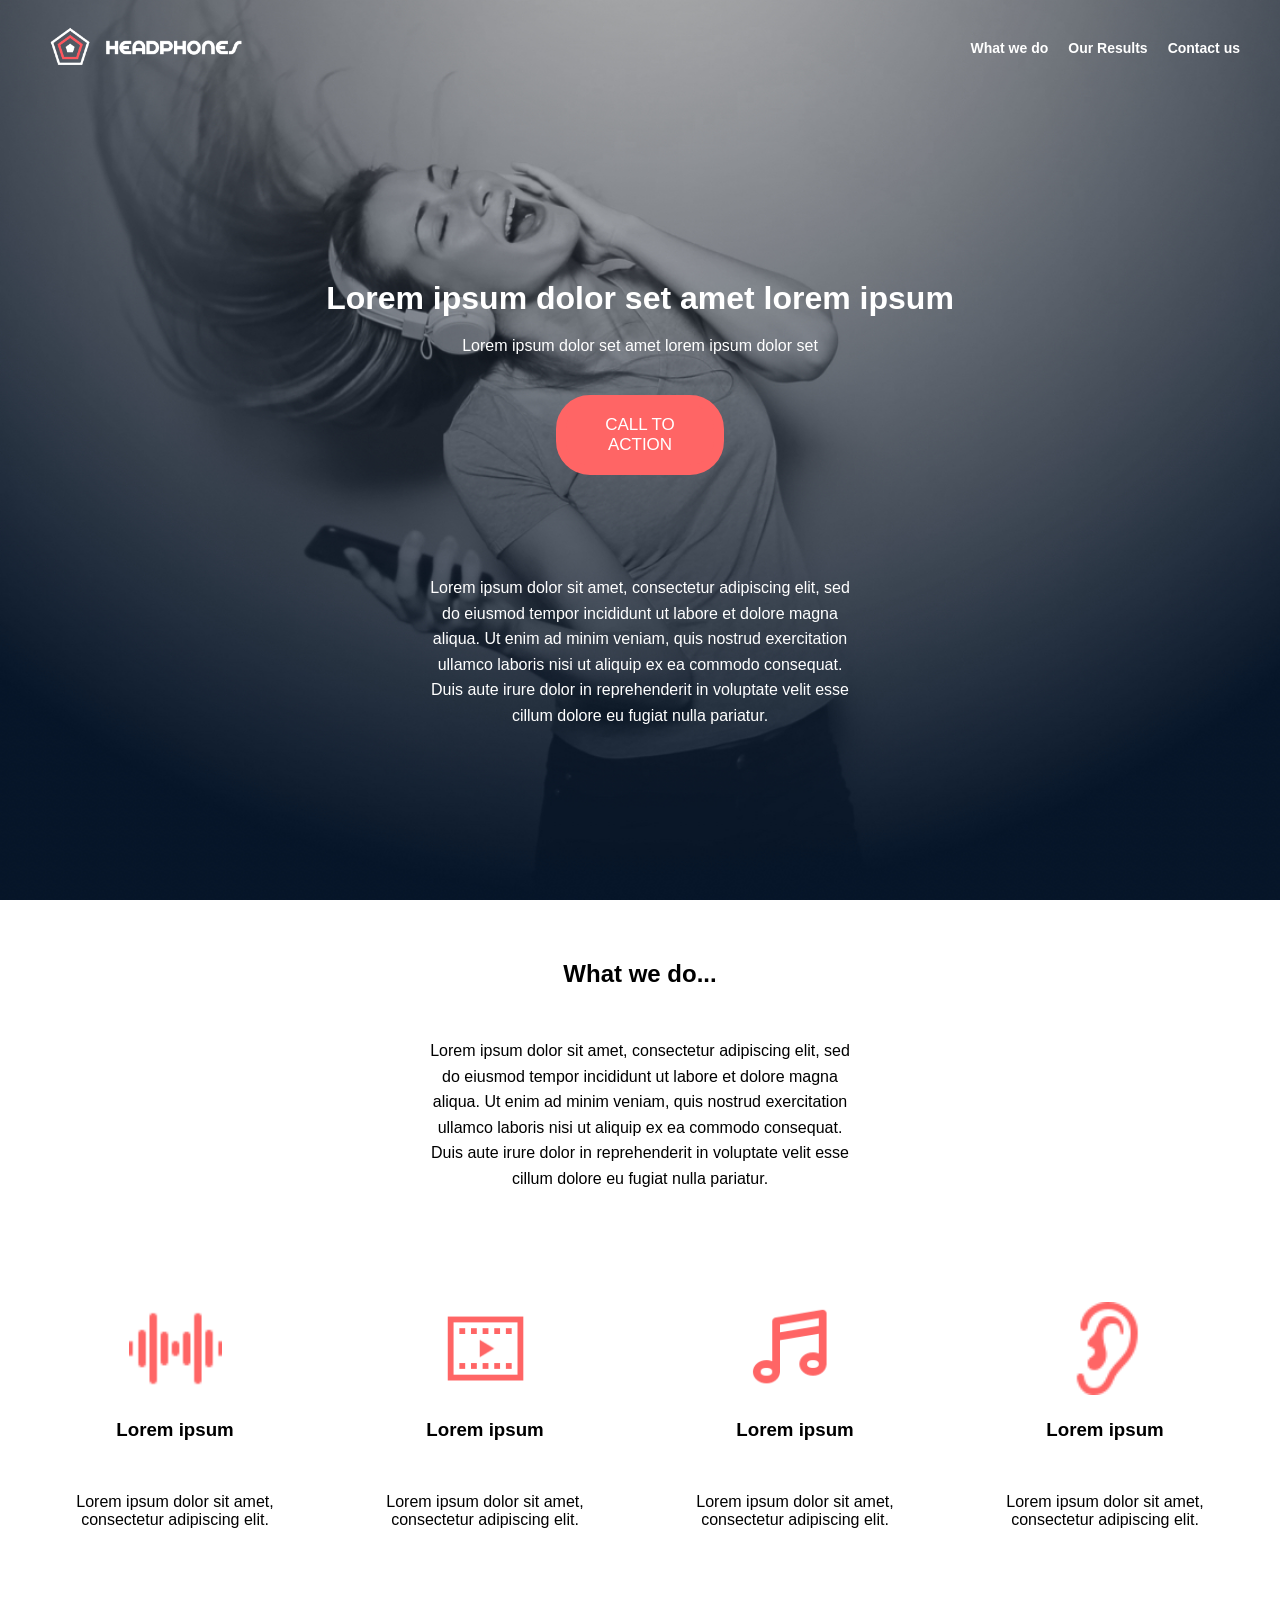
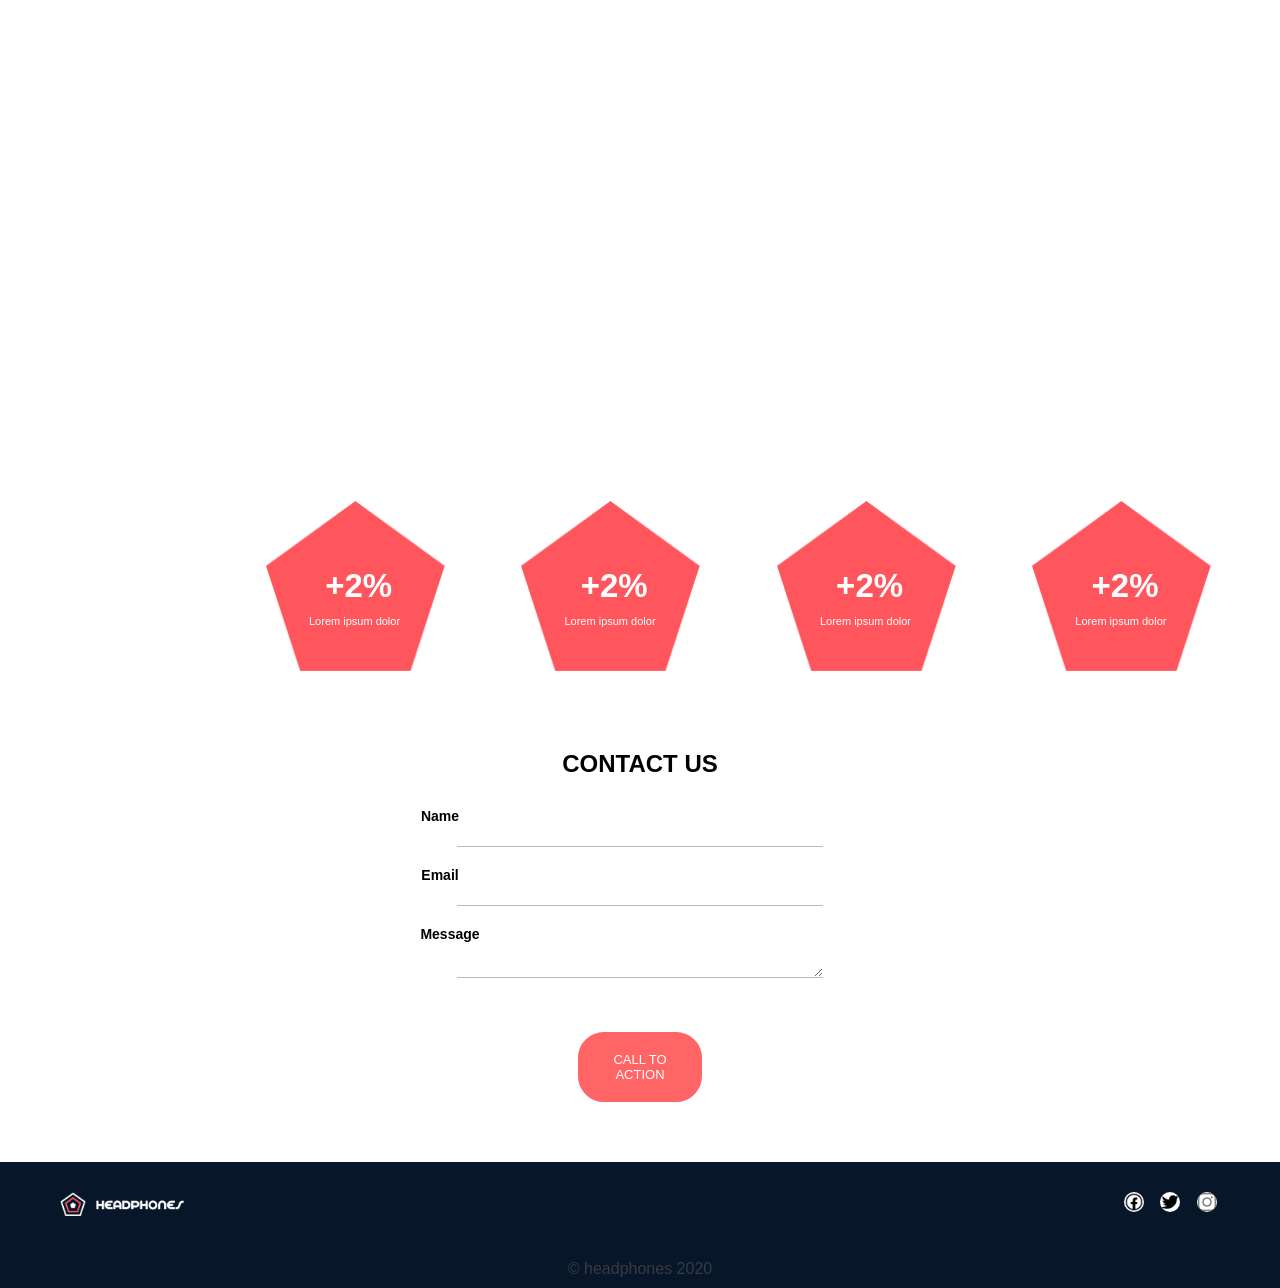
<file: headphones/7-index.html>
<!DOCTYPE html>
<html lang="en">
<head>
    <title>Header</title>
    <meta charset="UTF-8">
    <meta name="viewport" content="width=device-width, initial-scale=1.0">
    <link rel="stylesheet" href="7-styles.css">
</head>
<body class="works_on_smartphone">
    <!--Header Section-->
    <header>
        <div class="header-1">
            <img class=logo src="imgs/logo_headphones.png" alt="logo" width="15%">
            <nav class="main-nav">
                <li><a href="#">What we do</a></li>
                <li><a href="#">Our Results</a></li>
                <li><a href="#">Contact us</a></li>
                <svg class="menu-icon" xmlns="http://www.w3.org/2000/svg" fill="none" viewBox="0 0 24 24" stroke-width="1.5" stroke="currentColor" class="size-6">
                    <path stroke-linecap="round" stroke-linejoin="round" d="M3.75 6.75h16.5M3.75 12h16.5m-16.5 5.25h16.5" />
                </svg>
            <nav>
        </div>
        <div class ="header-content">
            <h1>Lorem ipsum dolor set amet lorem ipsum</h1>
            <p>Lorem ipsum dolor set amet lorem ipsum dolor set</p>
            <button class="buuton" type="submit">call to action</button>
            <div class="description">
                <p >Lorem ipsum dolor sit amet, consectetur adipiscing elit, sed do eiusmod tempor incididunt ut labore et dolore magna aliqua. Ut enim ad minim veniam, quis nostrud exercitation ullamco laboris nisi ut aliquip ex ea commodo consequat. Duis aute irure dolor in reprehenderit in voluptate velit esse cillum dolore eu fugiat nulla pariatur.</p></p>
            </div>
        </div>
    </header>
    <!--What We Do Section-->
    <section >
        <div class="what-we-do"> 
            <h2>What we do...</h2>
            <p class="middle">Lorem ipsum dolor sit amet, consectetur adipiscing elit, sed do eiusmod tempor incididunt ut labore et dolore magna aliqua. Ut enim ad minim veniam, quis nostrud exercitation ullamco laboris nisi ut aliquip ex ea commodo consequat. Duis aute irure dolor in reprehenderit in voluptate velit esse cillum dolore eu fugiat nulla pariatur.</p>
        </div>
        <div class="option-list">
            <div >
                <img src="imgs/icons8-audio-wave-50.png" alt=""  >
                <h3 >Lorem ipsum</h3>
                <p class="option-list-text">Lorem ipsum dolor sit amet, consectetur adipiscing elit.</p>
            </div>
                <div>
                <img src="imgs/icons8-video-96.png" alt="">
                <h3>Lorem ipsum</h3>
                <p class="option-list-text">Lorem ipsum dolor sit amet, consectetur adipiscing elit.</p>
            </div>
            <div >
                <img src="imgs/icons8-musical-note-96.png" alt="">
                <h3>Lorem ipsum</h3>
                <p class="option-list-text">Lorem ipsum dolor sit amet, consectetur adipiscing elit.</p>
            </div>
            <div >
                <img src="imgs/icons8-hearing-52.png" alt="" width="30%">
                <h3>Lorem ipsum</h3>
                <p class="option-list-text">Lorem ipsum dolor sit amet, consectetur adipiscing elit.</p>
            </div>
        </div>
    </section>
    <!--OUR RESULTS SECTION-->
    <section class="result">
        <div class="container">
            <div class="middle-1">
                <h2>Our results speak for themselves</h2>
                <p>Lorem ipsum dolor sit amet, consectetur adipiscing elit, sed do eiusmod tempor incididunt ut labore et dolore magna aliqua. Ut enim ad minim veniam, quis nostrud exercitation ullamco laboris nisi ut aliquip ex ea commodo consequat. Duis aute irure dolor in reprehenderit in voluptate velit esse cillum dolore eu fugiat nulla pariatur.</p>
            </div>
            <div class="pen-logo">
                <div class="image-container">
                    <img src="imgs/pentagone.png" alt="">
                    <div class="overlay-text">+2%</div>
                    <div class="overlay-text-1">Lorem ipsum dolor</div>
                </div>
                <div class="image-container">
                    <img src="imgs/pentagone.png" alt="">
                    <div class="overlay-text">+2%</div>
                    <div class="overlay-text-1">Lorem ipsum dolor</div>
                </div>
                <div class="image-container">
                    <img src="imgs/pentagone.png" alt="">
                    <div class="overlay-text">+2%</div>
                    <div class="overlay-text-1">Lorem ipsum dolor</div>
                </div>
                <div class="image-container">
                    <img src="imgs/pentagone.png" alt="">
                    <div class="overlay-text">+2%</div>
                    <div class="overlay-text-1">Lorem ipsum dolor</div>
                </div>
            </div>
        </div>
    </section>
    <!-- our FORM -->
    <form action="#" method="post">
        <div>
            <h2>CONTACT US</h2>
        </div>
        <div>
            <label for="name">Name</label>
            <input type="text" id="name" required>
        </div>
        <div>
            <label for="email">Email</label>
            <input type="email" id="email" required>
        </div>
        <div>
            <label for="message" class="msg">Message</label>
            <textarea name="message" id="message"></textarea>
        </div>
        <button type="submit">CALL TO ACTION</button>
    </form>
    <!-- FOOTER -->
    <footer>
        <div >
            <img class="footer-logo" src="imgs/logo_headphones.png" alt="logo" >
        </div>
        <div class="social-media-logo">
            <img class="fb" src="imgs/icons8-facebook-logo-48.png" alt="fb">
            <img class="fb" src="imgs/icons8-twitter-bird-24.png" alt="X">
            <img class="fb" src="imgs/icons8-instagram-logo-50.png" alt="instagram">
        </div>
        <p class="copy-right">&copy; headphones 2020</p>
    </footer>
</body>
</html>
</file>
<file: headphones/0-styles.css>
* {
    margin: 0;
    padding: 0;
    box-sizing: border-box;
}

body {
    margin: 0;
    font-family: Arial, sans-serif;
    display: flex;
    flex-direction: column;
    background-image: url(imgs/headphones_hero_1.jpg);
    background-repeat: no-repeat;
    background-size: cover;
    background-attachment: fixed;
    background-position: center;
}

header {
    height: 100vh;
    position: relative;
    color: white;
    padding: 20px;
    text-align: center;
}

.logo {
    position: absolute;
    top: 27px;
    left: 50px;
}

.main-nav {
    display: flex;
    padding: 10px;
    font-size: 14px;
    font-weight: bold;   
    position: absolute;
    top: 10px;
    right: 20px;
}

.main-nav li {
    list-style: none;
    margin-top: 20px;
}

.main-nav a {
    text-decoration: none;
    color: white;
    cursor: pointer;
    padding: 10px;
}

a:hover {
    color:#FF6565;
}

.header-content {
    display: flex;
    flex-direction: column;
    padding: 100px 100px;
    margin: 100px;
    align-items: center;
}

.header-content h1 {
    margin-top: 60px;
}

.header-content p {
    margin-top: 20px;
    /* padding: 10px; */
}

.header-content button {
    background-color: #FF6565;
    padding: 10px;
    margin: 40px;
    border: 10px solid #FF6565;
    color: white;
    font-size: 17px;
    border-radius: 2em;
    cursor: pointer;
    width: 20%;
    text-transform: uppercase;
}

.description p  {
    text-align: center;
    line-height: 1.6em; 
    padding: 40px 200px; 
    margin-bottom: 60px;
}  

.menu-icon {
    display: none;
}


@media only screen and (max-width: 600px) {
    .main-nav li{
        display: none;
    }

    header {
        width: 600px;
        height: 1000px;
    }


    .header-1 {
        display: flex;
        justify-content: space-between;
    }

    .menu-icon {
        display: flex;
        width: 25px;
        height: 25px;
        position: relative;
        top: 42px;
        right: 521px;
    }

    .logo {
        width: 55%;
        position: relative;
        top: 24px;
        left: 136px;
    }

    .header-content {
        display: flex;
        flex-direction: column;
        padding: 30px 20px;
        margin: 20px;
        align-items: center;
    }

    .header-content h1 {
        margin-top: 290px;
        font-size: 10vw;
    }

    .header-content p {
        margin-top: 17px;
        padding: 0 61px;
        /* font-size: 16vm; */
    }

    .header-content button {
        background-color: #FF6565;
        padding: 10px;
        margin: 40px;
        border: 5px solid #FF6565;
        color: white;
        font-size: 3vw;
        border-radius: 2em;
        cursor: pointer;
        width: 50%;
        text-transform: uppercase;
    }

    .description {
        line-height: 1.6em;
        padding: 0 9px;
        margin: 0 -42px;
    }
}
</file>
<file: headphones/1-styles.css>
* {
    margin: 0;
    padding: 0;
    box-sizing: border-box;
}

body {
    margin: 0;
    font-family: Arial, sans-serif;
    display: flex;
    flex-direction: column;
    background-image: url(imgs/headphones_hero_1.jpg);
    background-repeat: no-repeat;
    background-size: cover;
    background-attachment: fixed;
    background-position: center;
}

header {
    height: 100vh;
    position: relative;
    color: white;
    padding: 20px;
    text-align: center;
}

.logo {
    position: absolute;
    top: 27px;
    left: 50px;
}

.main-nav {
    display: flex;
    padding: 10px;
    font-size: 14px;
    font-weight: bold;   
    position: absolute;
    top: 10px;
    right: 20px;
}

.main-nav li {
    list-style: none;
    margin-top: 20px;
}

.main-nav a {
    text-decoration: none;
    color: white;
    cursor: pointer;
    padding: 10px;
}

a:hover {
    color:#FF6565;
}

.header-content {
    display: flex;
    flex-direction: column;
    padding: 100px 100px;
    margin: 100px;
    align-items: center;
}

.header-content h1 {
    margin-top: 60px;
}

.header-content p {
    margin-top: 20px;
    /* padding: 10px; */
}

.header-content button {
    background-color: #FF6565;
    padding: 10px;
    margin: 40px;
    border: 10px solid #FF6565;
    color: white;
    font-size: 17px;
    border-radius: 2em;
    cursor: pointer;
    width: 20%;
    text-transform: uppercase;
}

.description p  {
    text-align: center;
    line-height: 1.6em; 
    padding: 40px 200px; 
    margin-bottom: 60px;
}  

.menu-icon {
    display: none;
}


@media only screen and (max-width: 600px) {
    .main-nav li{
        display: none;
    }

    header {
        width: 600px;
        height: 1000px;
    }


    .header-1 {
        display: flex;
        justify-content: space-between;
    }

    .menu-icon {
        display: flex;
        width: 25px;
        height: 25px;
        position: relative;
        top: 42px;
        right: 521px;
    }

    .logo {
        width: 55%;
        position: relative;
        top: 24px;
        left: 136px;
    }

    .header-content {
        display: flex;
        flex-direction: column;
        padding: 30px 20px;
        margin: 20px;
        align-items: center;
    }

    .header-content h1 {
        margin-top: 290px;
        font-size: 10vw;
    }

    .header-content p {
        margin-top: 17px;
        padding: 0 61px;
        /* font-size: 16vm; */
    }

    .header-content button {
        background-color: #FF6565;
        padding: 10px;
        margin: 40px;
        border: 5px solid #FF6565;
        color: white;
        font-size: 3vw;
        border-radius: 2em;
        cursor: pointer;
        width: 50%;
        text-transform: uppercase;
    }

    .description {
        line-height: 1.6em;
        padding: 0 9px;
        margin: 0 -42px;
    }
}

/* What we do section*/

section {
    height: 700px;
    background-color: white;
    color: black;
    padding: 20px;
}

.what-we-do h2 {
    text-align: center;
    padding-top: 40px;
}

.middle {
    text-align: center;
    line-height: 1.6em;
    padding: 50px 400px;
}

.option-list {
    display: flex;
    flex-direction: row;
    /* padding-top: 50px; */
    margin-top: 60px;
}

.option-list img {
    width: 30%;
    margin-left: 35%;
}

h3 {
    padding: 20px;
    text-align: center;
}

.option-list-text {
    padding: 20px;
    margin: 12px ;
    text-align: center;
}



@media only screen and (max-width: 600px) {

    section {
        /* display: flex; */
        height: 1500px;
        width: 600px;

    }

    .middle {
        padding: 30px 137px;
    }

    .option-list {
        flex-direction: column;
        /* padding: 20px; */
    }

    .option-list img {
        width: 20%;
        margin-left: 39%;
    }

    .option-list-text {
        padding: 0 143px;
        margin: 24px
    }

}
</file>
<file: headphones/2-styles.css>
* {
    margin: 0;
    padding: 0;
    box-sizing: border-box;
}

body {
    margin: 0;
    font-family: Arial, sans-serif;
    display: flex;
    flex-direction: column;
    background-image: url(imgs/headphones_hero_1.jpg);
    background-repeat: no-repeat;
    background-size: cover;
    background-attachment: fixed;
    background-position: center;
}

header {
    height: 100vh;
    position: relative;
    color: white;
    padding: 20px;
    text-align: center;
}

.logo {
    position: absolute;
    top: 27px;
    left: 50px;
}

.main-nav {
    display: flex;
    padding: 10px;
    font-size: 14px;
    font-weight: bold;   
    position: absolute;
    top: 10px;
    right: 20px;
}

.main-nav li {
    list-style: none;
    margin-top: 20px;
}

.main-nav a {
    text-decoration: none;
    color: white;
    cursor: pointer;
    padding: 10px;
}

a:hover {
    color:#FF6565;
}

.header-content {
    display: flex;
    flex-direction: column;
    padding: 100px 100px;
    margin: 100px;
    align-items: center;
}

.header-content h1 {
    margin-top: 60px;
}

.header-content p {
    margin-top: 20px;
    /* padding: 10px; */
}

.header-content button {
    background-color: #FF6565;
    padding: 10px;
    margin: 40px;
    border: 10px solid #FF6565;
    color: white;
    font-size: 17px;
    border-radius: 2em;
    cursor: pointer;
    width: 20%;
    text-transform: uppercase;
}

.description p  {
    text-align: center;
    line-height: 1.6em; 
    padding: 40px 200px; 
    margin-bottom: 60px;
}  

.menu-icon {
    display: none;
}


@media only screen and (max-width: 600px) {
    .main-nav li{
        display: none;
    }

    header {
        width: 600px;
        height: 1000px;
    }


    .header-1 {
        display: flex;
        justify-content: space-between;
    }

    .menu-icon {
        display: flex;
        width: 25px;
        height: 25px;
        position: relative;
        top: 42px;
        right: 521px;
    }

    .logo {
        width: 55%;
        position: relative;
        top: 24px;
        left: 136px;
    }

    .header-content {
        display: flex;
        flex-direction: column;
        padding: 30px 20px;
        margin: 20px;
        align-items: center;
    }

    .header-content h1 {
        margin-top: 290px;
        font-size: 10vw;
    }

    .header-content p {
        margin-top: 17px;
        padding: 0 61px;
        /* font-size: 16vm; */
    }

    .header-content button {
        background-color: #FF6565;
        padding: 10px;
        margin: 40px;
        border: 5px solid #FF6565;
        color: white;
        font-size: 3vw;
        border-radius: 2em;
        cursor: pointer;
        width: 50%;
        text-transform: uppercase;
    }

    .description {
        line-height: 1.6em;
        padding: 0 9px;
        margin: 0 -42px;
    }
}

/* What we do section*/

section {
    height: 700px;
    background-color: white;
    color: black;
    padding: 20px;
}

.what-we-do h2 {
    text-align: center;
    padding-top: 40px;
}

.middle {
    text-align: center;
    line-height: 1.6em;
    padding: 50px 400px;
}

.option-list {
    display: flex;
    flex-direction: row;
    /* padding-top: 50px; */
    margin-top: 60px;
}

.option-list img {
    width: 30%;
    margin-left: 35%;
}

h3 {
    padding: 20px;
    text-align: center;
}

.option-list-text {
    padding: 20px;
    margin: 12px ;
    text-align: center;
}



@media only screen and (max-width: 600px) {

    section {
        /* display: flex; */
        height: 1500px;
        width: 600px;

    }

    .middle {
        padding: 30px 137px;
    }

    .option-list {
        flex-direction: column;
        /* padding: 20px; */
    }

    .option-list img {
        width: 20%;
        margin-left: 39%;
    }

    .option-list-text {
        padding: 0 143px;
        margin: 24px
    }

}

/* OUR RESULTS SECTION */

.result {
    height: 700px;
    background-image: url(imgs/headphones_hero_2.jpg);
    background-repeat: no-repeat;
    background-size: cover;
    background-attachment: fixed;
    background-position: center;
    color: #fff;
}

.container {
    padding: 20px;
    margin: 20px;
}

.middle-1 {
    text-align: center;
    line-height: 1.6em;
    padding: 50px 360px;
}

.middle-1 h2 {
    padding: 20px;
    margin: 20px;
    text-transform: capitalize;
}

.middle-1 p {
    padding: 10px 10px;
}

.pen-logo img {
    width: 193px;
    padding: 7px;
    margin: 29px;
    position: relative;
    left: 170px;
}

.image-container {
    position: relative;
    display: inline-block;
}


.image-container img {
    display: block;
    /* width: 45%; */
    /* height: auto; */
}

.overlay-text {
    position: absolute;
    top: 50%; 
    left: 119%; 
    transform: translate(-50%, -50%); 
    color: #fff; 
    padding: 10px 20px; 
    font-size: 33px; 
    text-align: center;
    font-weight: bold;
}

.overlay-text-1 {
    position: absolute;
    top: 199px;
    left: 298px;
    font-size: 11px;
    margin: -49px;
}

@media only screen and (max-width: 600px) {
        
    .result {
        width: 600px;
        height: 1500px;
        display: flex;
        flex-direction: row;
    }

    .container {
        padding: 0;
        margin: 16px;
    }

    .middle-1 {
        padding: 50px 75px;
    }

    .pen-logo img {
        width: 259px;
        padding: 18px;
        margin: -2px;
        position: relative;
        left: 137px;
        display: flex;
        flex-direction: column;
    }

    .image-container {
        display: flex;
        flex-direction: column;
    }

    .overlay-text {
        left: 51%;
        font-size: 56px;
    }

    .overlay-text-1 {
        top: 213px;
        left: 254px;
        font-size: 15px;
    }
}
</file>
<file: headphones/3-styles.css>
* {
    margin: 0;
    padding: 0;
    box-sizing: border-box;
}

body {
    margin: 0;
    font-family: Arial, sans-serif;
    display: flex;
    flex-direction: column;
    background-image: url(imgs/headphones_hero_1.jpg);
    background-repeat: no-repeat;
    background-size: cover;
    background-attachment: fixed;
    background-position: center;
}

header {
    height: 100vh;
    position: relative;
    color: white;
    padding: 20px;
    text-align: center;
}

.logo {
    position: absolute;
    top: 27px;
    left: 50px;
}

.main-nav {
    display: flex;
    padding: 10px;
    font-size: 14px;
    font-weight: bold;   
    position: absolute;
    top: 10px;
    right: 20px;
}

.main-nav li {
    list-style: none;
    margin-top: 20px;
}

.main-nav a {
    text-decoration: none;
    color: white;
    cursor: pointer;
    padding: 10px;
}

a:hover {
    color:#FF6565;
}

.header-content {
    display: flex;
    flex-direction: column;
    padding: 100px 100px;
    margin: 100px;
    align-items: center;
}

.header-content h1 {
    margin-top: 60px;
}

.header-content p {
    margin-top: 20px;
    /* padding: 10px; */
}

.header-content button {
    background-color: #FF6565;
    padding: 10px;
    margin: 40px;
    border: 10px solid #FF6565;
    color: white;
    font-size: 17px;
    border-radius: 2em;
    cursor: pointer;
    width: 20%;
    text-transform: uppercase;
}

.description p {
    text-align: center;
    line-height: 1.6em; 
    padding: 40px 200px; 
    margin-bottom: 60px;
}  

.menu-icon {
    display: none;
}

@media only screen and (max-width: 600px) {
    .main-nav li {
        display: none;
    }

    header {
        width: 600px;
        height: 1000px;
    }


    .header-1 {
        display: flex;
        justify-content: space-between;
    }

    .menu-icon {
        display: flex;
        width: 25px;
        height: 25px;
        position: relative;
        top: 42px;
        right: 521px;
    }

    .logo {
        width: 55%;
        position: relative;
        top: 24px;
        left: 136px;
    }

    .header-content {
        display: flex;
        flex-direction: column;
        padding: 30px 20px;
        margin: 20px;
        align-items: center;
    }

    .header-content h1 {
        margin-top: 290px;
        font-size: 10vw;
    }

    .header-content p {
        margin-top: 17px;
        padding: 0 61px;
        /* font-size: 16vm; */
    }

    .header-content button {
        background-color: #FF6565;
        padding: 10px;
        margin: 40px;
        border: 5px solid #FF6565;
        color: white;
        font-size: 3vw;
        border-radius: 2em;
        cursor: pointer;
        width: 50%;
        text-transform: uppercase;
    }

    .description {
        line-height: 1.6em;
        padding: 0 9px;
        margin: 0 -42px;
    }
}

/* What we do section*/

section {
    height: 700px;
    background-color: white;
    color: black;
    padding: 20px;
}

.what-we-do h2 {
    text-align: center;
    padding-top: 40px;
}

.middle {
    text-align: center;
    line-height: 1.6em;
    padding: 50px 400px;
}

.option-list {
    display: flex;
    flex-direction: row;
    /* padding-top: 50px; */
    margin-top: 60px;
}

.option-list img {
    width: 30%;
    margin-left: 35%;
}

h3 {
    padding: 20px;
    text-align: center;
}

.option-list-text {
    padding: 20px;
    margin: 12px ;
    text-align: center;
}



@media only screen and (max-width: 600px) {

    section {
        /* display: flex; */
        height: 1500px;
        width: 600px;

    }

    .middle {
        padding: 30px 137px;
    }

    .option-list {
        flex-direction: column;
        /* padding: 20px; */
    }

    .option-list img {
        width: 20%;
        margin-left: 39%;
    }

    .option-list-text {
        padding: 0 143px;
        margin: 24px
    }

}

/* OUR RESULTS SECTION */

.result {
    height: 700px;
    background-image: url(imgs/headphones_hero_2.jpg);
    background-repeat: no-repeat;
    background-size: cover;
    background-attachment: fixed;
    background-position: center;
    color: #fff;
}

.container {
    padding: 20px;
    margin: 20px;
}

.middle-1 {
    text-align: center;
    line-height: 1.6em;
    padding: 50px 360px;
}

.middle-1 h2 {
    padding: 20px;
    margin: 20px;
    text-transform: capitalize;
}

.middle-1 p {
    padding: 10px 10px;
}

.pen-logo img {
    width: 193px;
    padding: 7px;
    margin: 29px;
    position: relative;
    left: 170px;
}

.image-container {
    position: relative;
    display: inline-block;
}


.image-container img {
    display: block;
    /* width: 45%; */
    /* height: auto; */
}

.overlay-text {
    position: absolute;
    top: 50%; 
    left: 119%; 
    transform: translate(-50%, -50%); 
    color: #fff; 
    padding: 10px 20px; 
    font-size: 33px; 
    text-align: center;
    font-weight: bold;
}

.overlay-text-1 {
    position: absolute;
    top: 199px;
    left: 298px;
    font-size: 11px;
    margin: -49px;
}

@media only screen and (max-width: 600px) {
        
    .result {
        width: 600px;
        height: 1500px;
        display: flex;
        flex-direction: row;
    }

    .container {
        padding: 0;
        margin: 16px;
    }

    .middle-1 {
        padding: 50px 75px;
    }

    .pen-logo img {
        width: 259px;
        padding: 18px;
        margin: -2px;
        position: relative;
        left: 137px;
        display: flex;
        flex-direction: column;
    }

    .image-container {
        display: flex;
        flex-direction: column;
    }

    .overlay-text {
        left: 51%;
        font-size: 56px;
    }

    .overlay-text-1 {
        top: 213px;
        left: 254px;
        font-size: 15px;
    }
}

/* CONTACT US FORM SECTION */

form {
    color: #000;
    background-color: #fff;
    padding: 20px;
    text-align: center;
}

form h2 {
    text-align: center;
    margin-bottom: 10px;
    padding-top: 20px;
}

form div {
    padding: 10px;
}

label {
    display: block;
    font-size: 14px;
    margin-bottom: 5px;
    font-weight: bold;
    position: relative;
    right: 200px;
}

.msg {
    position: relative;
    right: 190px;
}

input, textarea {
    border: none;
    border-bottom: 1px solid #00000047;
    width: 30%;
    /* padding: 5px 0; */
}

button {
    background-color: #FF6565;
    padding: 10px;
    margin: 40px;
    border: 10px solid #FF6565;
    color: white;
    font-size: 13px;
    border-radius: 2em;
    cursor: pointer;
    width: 10%;
    text-transform: uppercase;
}

@media only screen and (max-width: 600px) {
    form {
        width: 600px;
        padding: 64px;
    }

    label {
        right: 177px;
    }

    .msg {
        right: 168px;
    }

    input, textarea {
        position: relative;
        right: 21px;
        width: 79%;
    }

    button {
        width: 35%;
        margin: 50px;
    }
}
</file>
<file: headphones/4-styles.css>
* {
    margin: 0;
    padding: 0;
    box-sizing: border-box;
}

body {
    margin: 0;
    font-family: Arial, sans-serif;
    display: flex;
    flex-direction: column;
    background-image: url(imgs/headphones_hero_1.jpg);
    background-repeat: no-repeat;
    background-size: cover;
    background-attachment: fixed;
    background-position: center;
}

header {
    height: 100vh;
    position: relative;
    color: white;
    padding: 20px;
    text-align: center;
}

.logo {
    position: absolute;
    top: 27px;
    left: 50px;
}

.main-nav {
    display: flex;
    padding: 10px;
    font-size: 14px;
    font-weight: bold;   
    position: absolute;
    top: 10px;
    right: 20px;
}

.main-nav li {
    list-style: none;
    margin-top: 20px;
}

.main-nav a {
    text-decoration: none;
    color: white;
    cursor: pointer;
    padding: 10px;
}

a:hover {
    color:#FF6565;
}

.header-content {
    display: flex;
    flex-direction: column;
    padding: 100px 100px;
    margin: 100px;
    align-items: center;
}

.header-content h1 {
    margin-top: 60px;
}

.header-content p {
    margin-top: 20px;
    /* padding: 10px; */
}

.header-content button {
    background-color: #FF6565;
    padding: 10px;
    margin: 40px;
    border: 10px solid #FF6565;
    color: white;
    font-size: 17px;
    border-radius: 2em;
    cursor: pointer;
    width: 20%;
    text-transform: uppercase;
}

.description p {
    text-align: center;
    line-height: 1.6em; 
    padding: 40px 200px; 
    margin-bottom: 60px;
}  

.menu-icon {
    display: none;
}


@media only screen and (max-width: 600px) {
    .main-nav li {
        display: none;
    }

    header {
        width: 600px;
        height: 1000px;
    }


    .header-1 {
        display: flex;
        justify-content: space-between;
    }

    .menu-icon {
        display: flex;
        width: 25px;
        height: 25px;
        position: relative;
        top: 42px;
        right: 521px;
    }

    .logo {
        width: 55%;
        position: relative;
        top: 24px;
        left: 136px;
    }

    .header-content {
        display: flex;
        flex-direction: column;
        padding: 30px 20px;
        margin: 20px;
        align-items: center;
    }

    .header-content h1 {
        margin-top: 290px;
        font-size: 10vw;
    }

    .header-content p {
        margin-top: 17px;
        padding: 0 61px;
        /* font-size: 16vm; */
    }

    .header-content button {
        background-color: #FF6565;
        padding: 10px;
        margin: 40px;
        border: 5px solid #FF6565;
        color: white;
        font-size: 3vw;
        border-radius: 2em;
        cursor: pointer;
        width: 50%;
        text-transform: uppercase;
    }

    .description {
        line-height: 1.6em;
        padding: 0 9px;
        margin: 0 -42px;
    }
}

/* What we do section*/

section {
    height: 700px;
    background-color: white;
    color: black;
    padding: 20px;
}

.what-we-do h2 {
    text-align: center;
    padding-top: 40px;
}

.middle {
    text-align: center;
    line-height: 1.6em;
    padding: 50px 400px;
}

.option-list {
    display: flex;
    flex-direction: row;
    /* padding-top: 50px; */
    margin-top: 60px;
}

.option-list img {
    width: 30%;
    margin-left: 35%;
}

h3 {
    padding: 20px;
    text-align: center;
}

.option-list-text {
    padding: 20px;
    margin: 12px ;
    text-align: center;
}



@media only screen and (max-width: 600px) {

    section {
        /* display: flex; */
        height: 1500px;
        width: 600px;

    }

    .middle {
        padding: 30px 137px;
    }

    .option-list {
        flex-direction: column;
        /* padding: 20px; */
    }

    .option-list img {
        width: 20%;
        margin-left: 39%;
    }

    .option-list-text {
        padding: 0 143px;
        margin: 24px
    }

}

/* OUR RESULTS SECTION */

.result {
    height: 700px;
    background-image: url(imgs/headphones_hero_2.jpg);
    background-repeat: no-repeat;
    background-size: cover;
    background-attachment: fixed;
    background-position: center;
    color: #fff;
}

.container {
    padding: 20px;
    margin: 20px;
}

.middle-1 {
    text-align: center;
    line-height: 1.6em;
    padding: 50px 360px;
}

.middle-1 h2 {
    padding: 20px;
    margin: 20px;
    text-transform: capitalize;
}

.middle-1 p {
    padding: 10px 10px;
}

.pen-logo img {
    width: 193px;
    padding: 7px;
    margin: 29px;
    position: relative;
    left: 170px;
}

.image-container {
    position: relative;
    display: inline-block;
}


.image-container img {
    display: block;
    /* width: 45%; */
    /* height: auto; */
}

.overlay-text {
    position: absolute;
    top: 50%; 
    left: 119%; 
    transform: translate(-50%, -50%); 
    color: #fff; 
    padding: 10px 20px; 
    font-size: 33px; 
    text-align: center;
    font-weight: bold;
}

.overlay-text-1 {
    position: absolute;
    top: 199px;
    left: 298px;
    font-size: 11px;
    margin: -49px;
}

@media only screen and (max-width: 600px) {
        
    .result {
        width: 600px;
        height: 1500px;
        display: flex;
        flex-direction: row;
    }

    .container {
        padding: 0;
        margin: 16px;
    }

    .middle-1 {
        padding: 50px 75px;
    }

    .pen-logo img {
        width: 259px;
        padding: 18px;
        margin: -2px;
        position: relative;
        left: 137px;
        display: flex;
        flex-direction: column;
    }

    .image-container {
        display: flex;
        flex-direction: column;
    }

    .overlay-text {
        left: 51%;
        font-size: 56px;
    }

    .overlay-text-1 {
        top: 213px;
        left: 254px;
        font-size: 15px;
    }
}


/* CONTACT US FORM SECTION */

form {
    color: #000;
    background-color: #fff;
    padding: 20px;
    text-align: center;
}

form h2 {
    text-align: center;
    margin-bottom: 10px;
    padding-top: 20px;
}

form div {
    padding: 10px;
}

label {
    display: block;
    font-size: 14px;
    margin-bottom: 5px;
    font-weight: bold;
    position: relative;
    right: 200px;
}

.msg {
    position: relative;
    right: 190px;
}

input, textarea {
    border: none;
    border-bottom: 1px solid #00000047;
    width: 30%;
    /* padding: 5px 0; */
}

button {
    background-color: #FF6565;
    padding: 10px;
    margin: 40px;
    border: 10px solid #FF6565;
    color: white;
    font-size: 13px;
    border-radius: 2em;
    cursor: pointer;
    width: 10%;
    text-transform: uppercase;
}

@media only screen and (max-width: 600px) {
    form {
        width: 600px;
        padding: 64px;
    }

    label {
        right: 177px;
    }

    .msg {
        right: 168px;
    }

    input, textarea {
        position: relative;
        right: 21px;
        width: 79%;
    }

    button {
        width: 35%;
        margin: 50px;
    }
}


/* FOOTER */

footer {
    background-color: #071629;
    padding: 10px;

}

footer .copy-right {
    color: rgba(80, 76, 76, 0.682);
    text-align: center;
}

.footer-logo {
    width: 13%;
    padding: 20px;
    margin: auto;
    position: relative;
    left: 30px;
}

.social-media-logo {
    width: 10%;
    margin: auto;
    justify-content: space-evenly;
    display: flex;
}

img.fb {
    background-color: white;
    width: 20px;
    border-radius: 1.6em;
    position: relative;
    left: 421%;
    bottom: 48px;
}

@media only screen and (max-width: 600px) {

        footer {
            width: 600px;
        }

    footer .copy-right {
        position: relative;
        left: 10px;
        font-size: 2.5vw; 
    }

    .footer-logo {
        width: 196px;
        position: relative;
        left: 192px;
    }

    img.fb {
        left: -37%;
        bottom: 13px;
        margin: 10px;
    }
}
</file>
<file: headphones/6-styles.css>
* {
    margin: 0;
    padding: 0;
    box-sizing: border-box;
}

body {
    margin: 0;
    font-family: Arial, sans-serif;
    display: flex;
    flex-direction: column;
    background-image: url(imgs/headphones_hero_1.jpg);
    background-repeat: no-repeat;
    background-size: cover;
    background-attachment: fixed;
    background-position: center;
}

header {
    height: 100vh;
    position: relative;
    color: white;
    padding: 20px;
    text-align: center;
}

.logo {
    position: absolute;
    top: 27px;
    left: 50px;
}

.main-nav {
    display: flex;
    padding: 10px;
    font-size: 14px;
    font-weight: bold;   
    position: absolute;
    top: 10px;
    right: 20px;
}

.main-nav li {
    list-style: none;
    margin-top: 20px;
}

.main-nav a {
    text-decoration: none;
    color: white;
    cursor: pointer;
    padding: 10px;
}

a:hover {
    color:#FF6565;
}

.header-content {
    display: flex;
    flex-direction: column;
    padding: 100px 100px;
    margin: 100px;
    align-items: center;
}

.header-content h1 {
    margin-top: 60px;
}

.header-content p {
    margin-top: 20px;
    /* padding: 10px; */
}

.header-content button {
    background-color: #FF6565;
    padding: 10px;
    margin: 40px;
    border: 10px solid #FF6565;
    color: white;
    font-size: 17px;
    border-radius: 2em;
    cursor: pointer;
    width: 20%;
    text-transform: uppercase;
}

.description p {
    text-align: center;
    line-height: 1.6em; 
    padding: 40px 200px; 
    margin-bottom: 60px;
}  

.menu-icon {
    display: none;
}


@media only screen and (max-width: 600px) {
    .main-nav li {
        display: none;
    }

    header {
        width: 600px;
        height: 1000px;
    }


    .header-1 {
        display: flex;
        justify-content: space-between;
    }

    .menu-icon {
        display: flex;
        width: 25px;
        height: 25px;
        position: relative;
        top: 42px;
        right: 521px;
    }

    .logo {
        width: 55%;
        position: relative;
        top: 24px;
        left: 136px;
    }

    .header-content {
        display: flex;
        flex-direction: column;
        padding: 30px 20px;
        margin: 20px;
        align-items: center;
    }

    .header-content h1 {
        margin-top: 290px;
        font-size: 10vw;
    }

    .header-content p {
        margin-top: 17px;
        padding: 0 61px;
        /* font-size: 16vm; */
    }

    .header-content button {
        background-color: #FF6565;
        padding: 10px;
        margin: 40px;
        border: 5px solid #FF6565;
        color: white;
        font-size: 3vw;
        border-radius: 2em;
        cursor: pointer;
        width: 50%;
        text-transform: uppercase;
    }

    .description {
        line-height: 1.6em;
        padding: 0 9px;
        margin: 0 -42px;
    }
}

/* What we do section*/

section {
    height: 700px;
    background-color: white;
    color: black;
    padding: 20px;
}

.what-we-do h2 {
    text-align: center;
    padding-top: 40px;
}

.middle {
    text-align: center;
    line-height: 1.6em;
    padding: 50px 400px;
}

.option-list {
    display: flex;
    flex-direction: row;
    /* padding-top: 50px; */
    margin-top: 60px;
}

.option-list img {
    width: 30%;
    margin-left: 35%;
}

h3 {
    padding: 20px;
    text-align: center;
}

.option-list-text {
    padding: 20px;
    margin: 12px ;
    text-align: center;
}



@media only screen and (max-width: 600px) {

    section {
        /* display: flex; */
        height: 1500px;
        width: 600px;

    }

    .middle {
        padding: 30px 137px;
    }

    .option-list {
        flex-direction: column;
        /* padding: 20px; */
    }

    .option-list img {
        width: 20%;
        margin-left: 39%;
    }

    .option-list-text {
        padding: 0 143px;
        margin: 24px
    }

}

/* OUR RESULTS SECTION */

.result {
    height: 700px;
    background-image: url(imgs/headphones_hero_2.jpg);
    background-repeat: no-repeat;
    background-size: cover;
    background-attachment: fixed;
    background-position: center;
    color: #fff;
}

.container {
    padding: 20px;
    margin: 20px;
}

.middle-1 {
    text-align: center;
    line-height: 1.6em;
    padding: 50px 360px;
}

.middle-1 h2 {
    padding: 20px;
    margin: 20px;
    text-transform: capitalize;
}

.middle-1 p {
    padding: 10px 10px;
}

.pen-logo img {
    width: 193px;
    padding: 7px;
    margin: 29px;
    position: relative;
    left: 170px;
}

.image-container {
    position: relative;
    display: inline-block;
}


.image-container img {
    display: block;
    /* width: 45%; */
    /* height: auto; */
}

.overlay-text {
    position: absolute;
    top: 50%; 
    left: 156%; 
    transform: translate(-50%, -50%); 
    color: #fff; 
    padding: 10px 20px; 
    font-size: 33px; 
    text-align: center;
    font-weight: bold;
}

.overlay-text-1 {
    position: absolute;
    top: 187px;
    left: 352px;
    font-size: 9px;
    margin: -49px;
}

.pentagon {
    width: 120px;
    height: 120px;
    background-color: #ff6f6f;
    clip-path: polygon(50% 0%, 100% 38%, 82% 100%, 18% 100%, 0% 38%);
    position: relative;
    position: relative;
    left: 230px;
    padding: 70px;
    margin: 39px;
}

@media only screen and (max-width: 600px) {
        
    .result {
        width: 600px;
        height: 1500px;
        display: flex;
        flex-direction: row;
    }

    .container {
        padding: 0;
        margin: 16px;
    }

    .middle-1 {
        padding: 50px 75px;
    }

    .pen-logo img {
        width: 259px;
        padding: 18px;
        margin: -2px;
        position: relative;
        left: 137px;
        display: flex;
        flex-direction: column;
    }

    .image-container {
        display: flex;
        flex-direction: column;
    }

    .overlay-text {
        left: 51%;
        font-size: 56px;
    }

    .overlay-text-1 {
        top: 213px;
        left: 254px;
        font-size: 15px;
    }
}

/* CONTACT US FORM SECTION */

form {
    color: #000;
    background-color: #fff;
    padding: 20px;
    text-align: center;
}

form h2 {
    text-align: center;
    margin-bottom: 10px;
    padding-top: 20px;
}

form div {
    padding: 10px;
}

label {
    display: block;
    font-size: 14px;
    margin-bottom: 5px;
    font-weight: bold;
    position: relative;
    right: 200px;
}

.msg {
    position: relative;
    right: 190px;
}

input, textarea {
    border: none;
    border-bottom: 1px solid #00000047;
    width: 30%;
    /* padding: 5px 0; */
}

button {
    background-color: #FF6565;
    padding: 10px;
    margin: 40px;
    border: 10px solid #FF6565;
    color: white;
    font-size: 13px;
    border-radius: 2em;
    cursor: pointer;
    width: 10%;
    text-transform: uppercase;
}

@media only screen and (max-width: 600px) {
    form {
        width: 600px;
        padding: 64px;
    }

    label {
        right: 177px;
    }

    .msg {
        right: 168px;
    }

    input, textarea {
        position: relative;
        right: 21px;
        width: 79%;
    }

    button {
        width: 35%;
        margin: 50px;
    }
}


/* FOOTER */

footer {
    background-color: #071629;
    padding: 10px;

}

footer .copy-right {
    color: rgba(80, 76, 76, 0.682);
    text-align: center;
}

.footer-logo {
    width: 13%;
    padding: 20px;
    margin: auto;
    position: relative;
    left: 30px;
}

.social-media-logo {
    width: 10%;
    margin: auto;
    justify-content: space-evenly;
    display: flex;
}

img.fb {
    background-color: white;
    width: 20px;
    border-radius: 1.6em;
    position: relative;
    left: 421%;
    bottom: 48px;
}

@media only screen and (max-width: 600px) {

        footer {
            width: 600px;
        }

    footer .copy-right {
        position: relative;
        left: 10px;
        font-size: 2.5vw; 
    }

    .footer-logo {
        width: 196px;
        position: relative;
        left: 192px;
    }

    img.fb {
        left: -37%;
        bottom: 13px;
        margin: 10px;
    }
}
</file>
<file: headphones/7-styles.css>
* {
    margin: 0;
    padding: 0;
    box-sizing: border-box;
}

body {
    margin: 0;
    font-family: Arial, sans-serif;
    display: flex;
    flex-direction: column;
    background-image: url(imgs/headphones_hero_1.jpg);
    background-repeat: no-repeat;
    background-size: cover;
    background-attachment: fixed;
    background-position: center;
}

header {
    height: 100vh;
    position: relative;
    color: white;
    padding: 20px;
    text-align: center;
}

.logo {
    position: absolute;
    top: 27px;
    left: 50px;
}

.main-nav {
    display: flex;
    padding: 10px;
    font-size: 14px;
    font-weight: bold;   
    position: absolute;
    top: 10px;
    right: 20px;
}

.main-nav li {
    list-style: none;
    margin-top: 20px;
}

.main-nav a {
    text-decoration: none;
    color: white;
    cursor: pointer;
    padding: 10px;
}

a:hover {
    color:#FF6565;
}

.header-content {
    display: flex;
    flex-direction: column;
    padding: 100px 100px;
    margin: 100px;
    align-items: center;
}

.header-content h1 {
    margin-top: 60px;
}

.header-content p {
    margin-top: 20px;
    /* padding: 10px; */
}

.header-content button {
    background-color: #FF6565;
    padding: 10px;
    margin: 40px;
    border: 10px solid #FF6565;
    color: white;
    font-size: 17px;
    border-radius: 2em;
    cursor: pointer;
    width: 20%;
    text-transform: uppercase;
}

.description p {
    text-align: center;
    line-height: 1.6em; 
    padding: 40px 200px; 
    margin-bottom: 60px;
}  

.menu-icon {
    display: none;
}


@media only screen and (max-width: 600px) {
    .main-nav li {
        display: none;
    }

    header {
        width: 600px;
        height: 1000px;
    }


    .header-1 {
        display: flex;
        justify-content: space-between;
    }

    .menu-icon {
        display: flex;
        width: 25px;
        height: 25px;
        position: relative;
        top: 42px;
        right: 521px;
    }

    .logo {
        width: 55%;
        position: relative;
        top: 24px;
        left: 136px;
    }

    .header-content {
        display: flex;
        flex-direction: column;
        padding: 30px 20px;
        margin: 20px;
        align-items: center;
    }

    .header-content h1 {
        margin-top: 290px;
        font-size: 10vw;
    }

    .header-content p {
        margin-top: 17px;
        padding: 0 61px;
        /* font-size: 16vm; */
    }

    .header-content button {
        background-color: #FF6565;
        padding: 10px;
        margin: 40px;
        border: 5px solid #FF6565;
        color: white;
        font-size: 3vw;
        border-radius: 2em;
        cursor: pointer;
        width: 50%;
        text-transform: uppercase;
    }

    .description {
        line-height: 1.6em;
        padding: 0 9px;
        margin: 0 -42px;
    }
}

/* What we do section*/

section {
    height: 700px;
    background-color: white;
    color: black;
    padding: 20px;
}

.what-we-do h2 {
    text-align: center;
    padding-top: 40px;
}

.middle {
    text-align: center;
    line-height: 1.6em;
    padding: 50px 400px;
}

.option-list {
    display: flex;
    flex-direction: row;
    /* padding-top: 50px; */
    margin-top: 60px;
}

.option-list img {
    width: 30%;
    margin-left: 35%;
}

h3 {
    padding: 20px;
    text-align: center;
}

.option-list-text {
    padding: 20px;
    margin: 12px ;
    text-align: center;
}



@media only screen and (max-width: 600px) {

    section {
        /* display: flex; */
        height: 1500px;
        width: 600px;

    }

    .middle {
        padding: 30px 137px;
    }

    .option-list {
        flex-direction: column;
        /* padding: 20px; */
    }

    .option-list img {
        width: 20%;
        margin-left: 39%;
    }

    .option-list-text {
        padding: 0 143px;
        margin: 24px
    }

}

/* OUR RESULTS SECTION */

.result {
    height: 700px;
    background-image: url(imgs/headphones_hero_2.jpg);
    background-repeat: no-repeat;
    background-size: cover;
    background-attachment: fixed;
    background-position: center;
    color: #fff;
}

.container {
    padding: 20px;
    margin: 20px;
}

.middle-1 {
    text-align: center;
    line-height: 1.6em;
    padding: 50px 360px;
}

.middle-1 h2 {
    padding: 20px;
    margin: 20px;
    text-transform: capitalize;
}

.middle-1 p {
    padding: 10px 10px;
}

.pen-logo img {
    width: 193px;
    padding: 7px;
    margin: 29px;
    position: relative;
    left: 170px;
}

.image-container {
    position: relative;
    display: inline-block;
}


.image-container img {
    display: block;
    /* width: 45%; */
    /* height: auto; */
}

.overlay-text {
    position: absolute;
    top: 50%; 
    left: 119%; 
    transform: translate(-50%, -50%); 
    color: #fff; 
    padding: 10px 20px; 
    font-size: 33px; 
    text-align: center;
    font-weight: bold;
}

.overlay-text-1 {
    position: absolute;
    top: 199px;
    left: 298px;
    font-size: 11px;
    margin: -49px;
}

@media only screen and (max-width: 600px) {
        
    .result {
        width: 600px;
        height: 1500px;
        display: flex;
        flex-direction: row;
    }

    .container {
        padding: 0;
        margin: 16px;
    }

    .middle-1 {
        padding: 50px 75px;
    }

    .pen-logo img {
        width: 259px;
        padding: 18px;
        margin: -2px;
        position: relative;
        left: 137px;
        display: flex;
        flex-direction: column;
    }

    .image-container {
        display: flex;
        flex-direction: column;
    }

    .overlay-text {
        left: 51%;
        font-size: 56px;
    }

    .overlay-text-1 {
        top: 213px;
        left: 254px;
        font-size: 15px;
    }
}


/* CONTACT US FORM SECTION */

form {
    color: #000;
    background-color: #fff;
    padding: 20px;
    text-align: center;
}

form h2 {
    text-align: center;
    margin-bottom: 10px;
    padding-top: 20px;
}

form div {
    padding: 10px;
}

label {
    display: block;
    font-size: 14px;
    margin-bottom: 5px;
    font-weight: bold;
    position: relative;
    right: 200px;
}

.msg {
    position: relative;
    right: 190px;
}

input, textarea {
    border: none;
    border-bottom: 1px solid #00000047;
    width: 30%;
    /* padding: 5px 0; */
}

button {
    background-color: #FF6565;
    padding: 10px;
    margin: 40px;
    border: 10px solid #FF6565;
    color: white;
    font-size: 13px;
    border-radius: 2em;
    cursor: pointer;
    width: 10%;
    text-transform: uppercase;
}

@media only screen and (max-width: 600px) {
    form {
        width: 600px;
        padding: 64px;
    }

    label {
        right: 177px;
    }

    .msg {
        right: 168px;
    }

    input, textarea {
        position: relative;
        right: 21px;
        width: 79%;
    }

    button {
        width: 35%;
        margin: 50px;
    }
}


/* FOOTER */

footer {
    background-color: #071629;
    padding: 10px;

}

footer .copy-right {
    color: rgba(80, 76, 76, 0.682);
    text-align: center;
}

.footer-logo {
    width: 13%;
    padding: 20px;
    margin: auto;
    position: relative;
    left: 30px;
}

.social-media-logo {
    width: 10%;
    margin: auto;
    justify-content: space-evenly;
    display: flex;
}

img.fb {
    background-color: white;
    width: 20px;
    border-radius: 1.6em;
    position: relative;
    left: 421%;
    bottom: 48px;
}

@media only screen and (max-width: 600px) {

        footer {
            width: 600px;
        }

    footer .copy-right {
        position: relative;
        left: 10px;
        font-size: 2.5vw; 
    }

    .footer-logo {
        width: 196px;
        position: relative;
        left: 192px;
    }

    img.fb {
        left: -37%;
        bottom: 13px;
        margin: 10px;
    }
}

/* animation-effect */

@keyframes bounce {
    0%, 20%, 50%, 80%, 100% {
        transform: translateY(0);
    }
    40% {
        transform: translateY(-20px);
    }
    60% {
        transform: translateY(-10px);
    }
}

@keyframes fade-in {
    0% {
        opacity: 0;
        transform: scale(0.8);
    }
    100% {
        opacity: 1;
        transform: scale(1);
    }
}

@keyframes rotate {
    0% {
        transform: rotate(0deg);
    }
    100% {
        transform: rotate(360deg);
    }
}

.what-we-do h2,
.result h2 {
    animation: fade-in 2s ease-in-out infinite alternate;
}

.option-list > div {
    animation: bounce 3s ease-in-out infinite;
    transition: transform 0.3s;
}

.option-list > div:hover {
    transform: scale(1.1) rotate(5deg);
    animation: none; /* Stops the default bounce animation */
}
</file>
